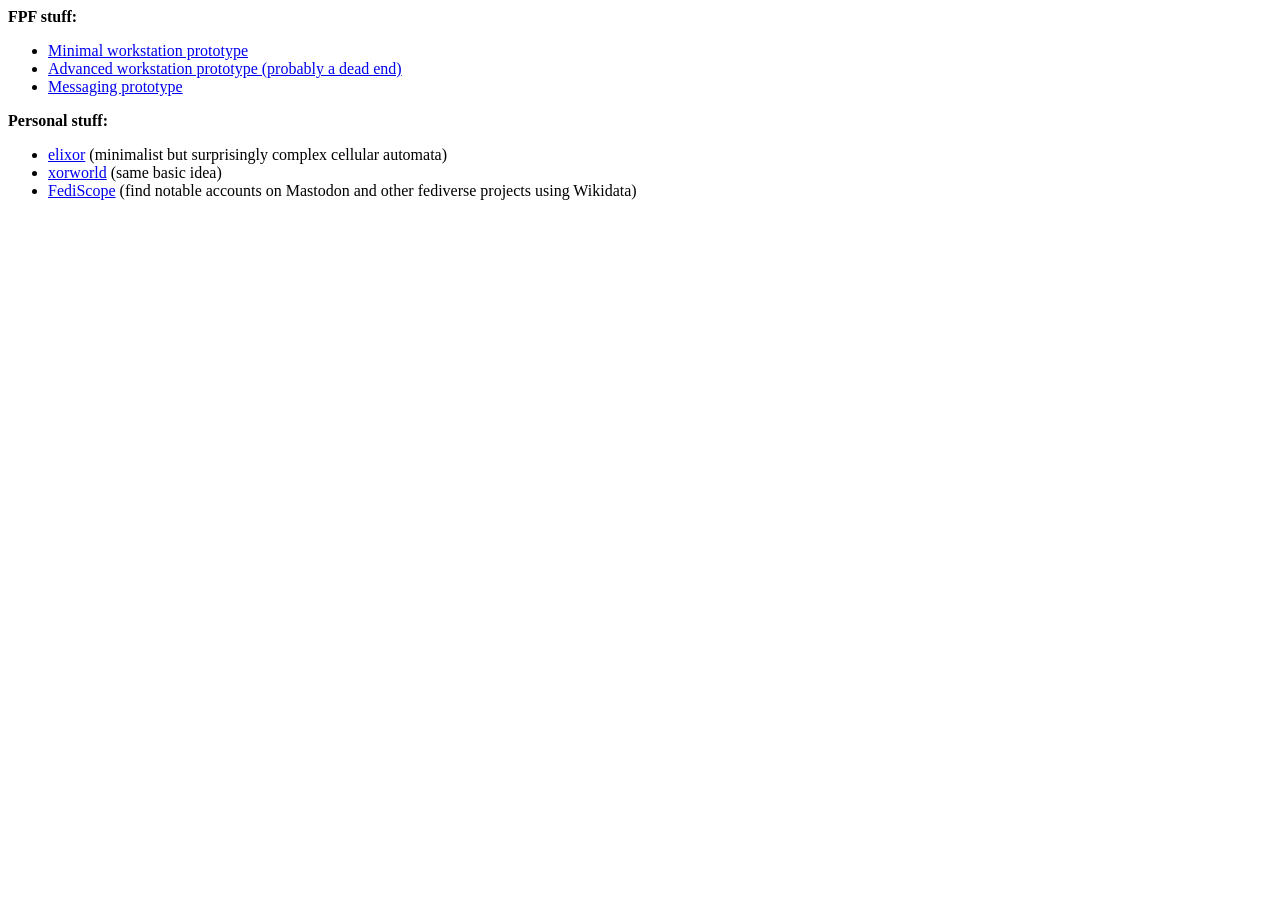
<file: index.html>
<html>
<body>
<b>FPF stuff:</b>
<ul>
  <li><a href="workstation/">Minimal workstation prototype</a>
  <li><a href="workstation-advanced/">Advanced workstation prototype
  (probably a dead end)</a>
  <li><a href="workstation-messaging/">Messaging prototype</a>
</ul>

<p>
  <b>Personal stuff:</b>
  <ul>
    <li><a href="elixor/">elixor</a> (minimalist but surprisingly complex cellular automata)
    <li><a href="xorworld/">xorworld</a> (same basic idea)
    <li><a href="fediscope/">FediScope</a> (find notable accounts on Mastodon
    and other fediverse projects using Wikidata)
  </li>
</body>
</html>
</file>
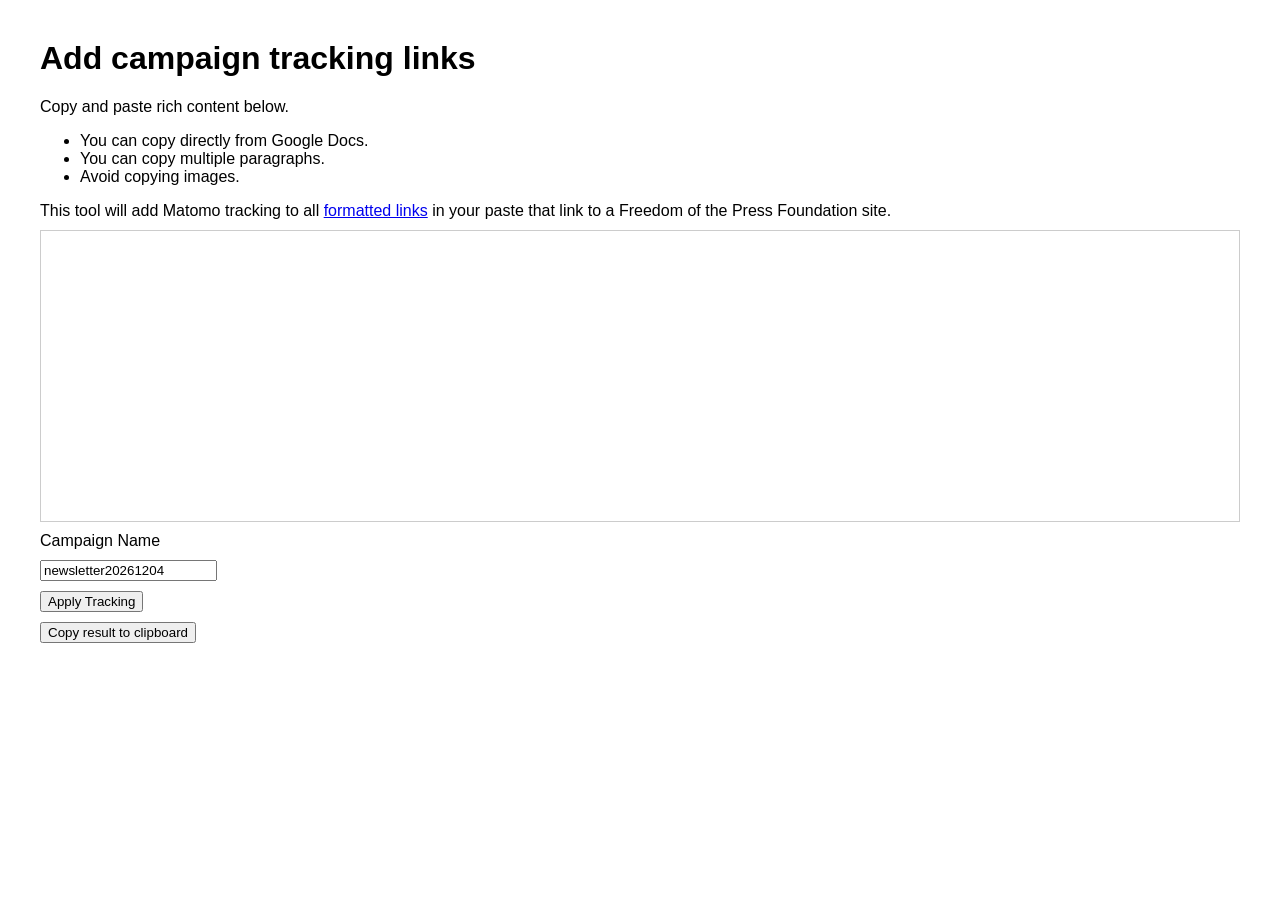
<file: campaign-helper/index.html>
<!DOCTYPE html>
<html lang="en">
<head>
<meta charset="UTF-8">
<meta name="viewport" content="width=device-width, initial-scale=1.0">
<title>Campaign Tracking Helper</title>
<style>
    body {
        font-family: Arial, sans-serif;
        margin: 2.5em;
    }
    .editor {
        border: 1px solid #ccc;
        margin: 10px 0;
        padding: 10px;
        min-height: 30vh;
        max-height: 60vh; /* 60% of the viewport height */
        overflow-y: auto; /* Enable vertical scrolling */
    }
    input, textarea, button {
        display: block;
        margin: 10px 0;
    }
    textarea {
        width: 100%;
        display: none;
    }
    button {
        cursor: pointer;
    }
</style>
</head>
<body>
<h1>Add campaign tracking links</h1>

Copy and paste rich content below.
<ul>
<li>You can copy directly from Google Docs.</li>
<li>You can copy multiple paragraphs.</li>
<li>Avoid copying images.</li>
</ul>
This tool will add Matomo tracking to all <a href="https://freedom.press" target="_blank">formatted links</a> in your paste that link to a Freedom of the Press Foundation site.


<div contenteditable="true" id="editor" class="editor"></div>

<!-- This field should not need to be manually edited. It is used to set the tracking parameter. -->
<input type="hidden" id="trackingParameter" value="mtm_campaign">

<!-- This field is prepopulated via helper.js -->
<label for="campaignName">Campaign Name</label>
<input type="text" id="campaignName">

<textarea id="domains" rows="4">
freedom.press
securedrop.org
pressfreedomtracker.us
</textarea>

<button id="applyTracking">Apply Tracking</button>

<script src="helper.js"></script>
<div id="results"></div>

<button id="copyBtn">Copy result to clipboard</button>
</body>
</html>
</file>
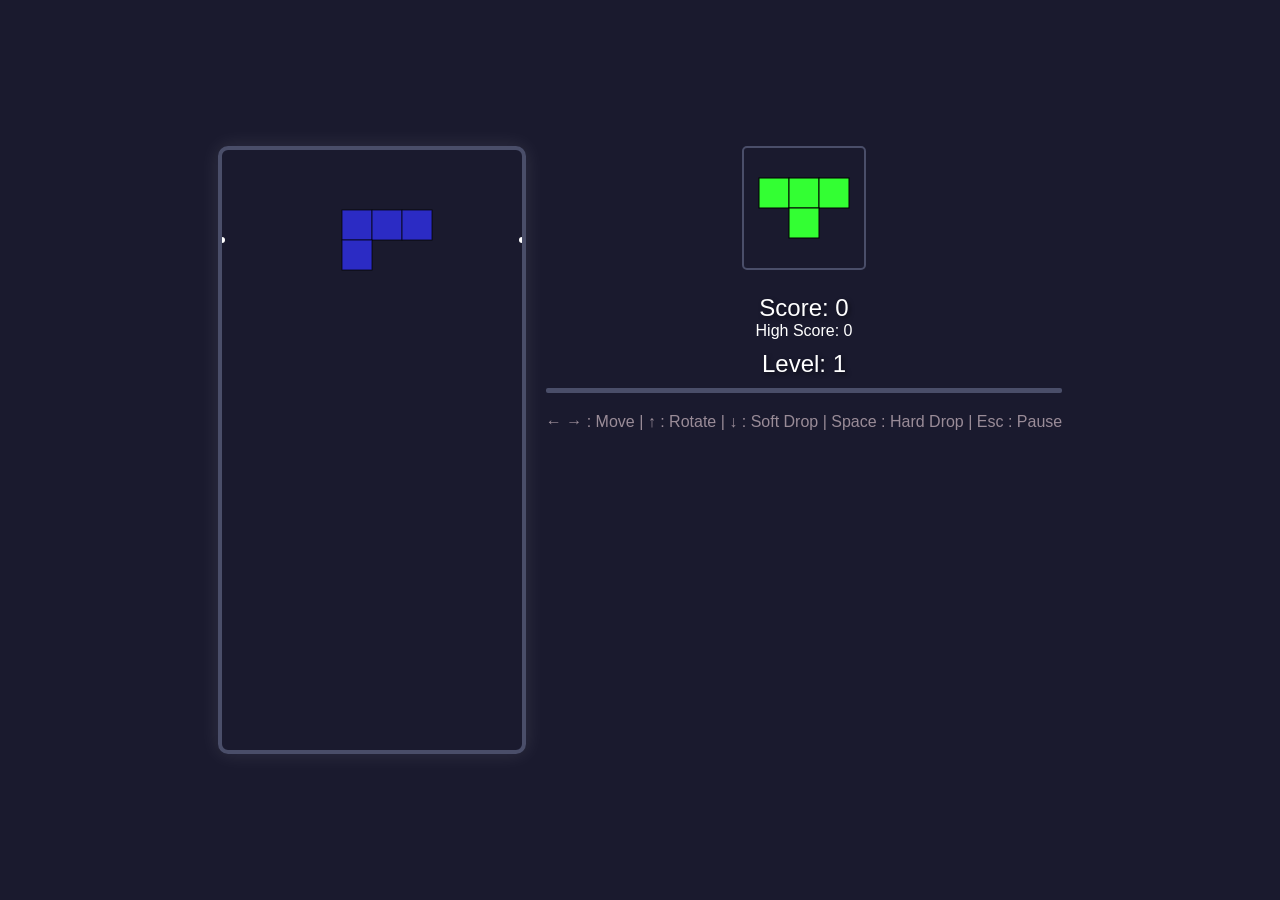
<file: meanblocks/index.html>
<!DOCTYPE html>
<html lang="en">
<head>
    <meta charset="UTF-8">
    <meta name="viewport" content="width=device-width, initial-scale=1.0">
    <title>Mean Blocks!</title>
    <style>
        body {
            display: flex;
            justify-content: center;
            align-items: center;
            height: 100vh;
            margin: 0;
            background-color: #1a1a2e;
            font-family: Arial, sans-serif;
            color: #fff;
        }
        #game-container { display: flex; align-items: flex-start; }
        #game-board {
            border: 4px solid #4a4e69;
            border-radius: 10px;
            box-shadow: 0 0 20px rgba(255, 255, 255, 0.1);
        }
        #side-panel { margin-left: 20px; text-align: center; }
        #next-piece-canvas {
            border: 2px solid #4a4e69;
            border-radius: 5px;
            margin-bottom: 10px;
        }
        #score, #level {
            font-size: 24px;
            margin-top: 10px;
            text-shadow: 2px 2px 4px rgba(0, 0, 0, 0.5);
        }
        #controls {
            margin-top: 20px;
            font-size: 16px;
            color: #9a8c98;
        }
        #difficulty-indicator {
            width: 100%;
            height: 5px;
            background-color: #4a4e69;
            margin-top: 10px;
            border-radius: 2px;
            overflow: hidden;
        }
        #difficulty-progress {
            height: 100%;
            width: 0;
            background-color: #8ac926;
            transition: width 0.3s ease-in-out;
        }
    </style>
</head>
<body>
    <div id="game-container">
        <canvas id="game-board" width="300" height="600"></canvas>
        <div id="side-panel">
            <canvas id="next-piece-canvas" width="120" height="120"></canvas>
            <div id="score">Score: 0</div>
            <div id="level">Level: 1</div>
            <div id="difficulty-indicator"><div id="difficulty-progress"></div></div>
            <div id="controls">
                ← → : Move | ↑ : Rotate | ↓ : Soft Drop | Space : Hard Drop | Esc : Pause
            </div>
        </div>
    </div>
<script>
    const canvas = document.getElementById('game-board');
    const ctx = canvas.getContext('2d');
    const nextPieceCanvas = document.getElementById('next-piece-canvas');
    const nextPieceCtx = nextPieceCanvas.getContext('2d');
    const scoreElement = document.getElementById('score');
    const levelElement = document.getElementById('level');
    const difficultyProgress = document.getElementById('difficulty-progress');

    // Add high score element
    const highScoreElement = document.createElement('div');
    highScoreElement.id = 'high-score';
    scoreElement.parentNode.insertBefore(highScoreElement, scoreElement.nextSibling);

    const ROWS = 20, COLS = 10, BLOCK_SIZE = 30;
    const PIECES = [[[1,1,1,1]], [[1,1],[1,1]], [[1,1,1],[0,1,0]], [[1,1,1],[1,0,0]], [[1,1,1],[0,0,1]], [[1,1,0],[0,1,1]], [[0,1,1],[1,1,0]]];
    
    const COLOR_RANGES = [
        ['#ff0000', '#ff3333', '#ff6666', '#ff9999', '#ffcccc'],
        ['#ffff00', '#ffff33', '#ffff66', '#ffff99', '#ffffcc'],
        ['#00ff00', '#33ff33', '#66ff66', '#99ff99', '#ccffcc'],
        ['#0000ff', '#3333ff', '#6666ff', '#9999ff', '#ccccff'],
        ['#ff00ff', '#ff33ff', '#ff66ff', '#ff99ff', '#ffccff'],
        ['#00ffff', '#33ffff', '#66ffff', '#99ffff', '#ccffff'],
        ['#ff8000', '#ff9933', '#ffb266', '#ffcc99', '#ffe5cc']
    ];

    let board, score, highScore, level, currentPiece, nextPiece, gameSpeed, fadingSpeed;
    let leftWallIndicator, rightWallIndicator;
    let pulseValue = 0;
    let pulseDirection = 1;
    let lastTime;
    let dropCounter;
    let fastFallMultiplier = 5;
    let isFirstPiece = true;
    let gameLoop;
    let isPaused = false;

    function init() {
        board = Array(ROWS).fill().map(() => Array(COLS).fill(0));
        score = 0;
        highScore = localStorage.getItem('tetrisHighScore') || 0;
        level = 1;
        gameSpeed = 500;
        fadingSpeed = 0.4;
        lastTime = 0;
        dropCounter = 0;
        isFirstPiece = true;
        currentPiece = createPiece();
        nextPiece = createPiece();
        drawNextPiece();
        updateWallIndicators();
        updateScore();
        updateHighScore();
        updateDifficulty();
        levelElement.textContent = 'Level: ' + level;
        if (gameLoop) cancelAnimationFrame(gameLoop);
        gameLoop = requestAnimationFrame(update);
    }

    function createPiece() {
        const pieceIndex = Math.floor(Math.random() * PIECES.length);
        const colorRange = COLOR_RANGES[pieceIndex];
        const color = colorRange[Math.floor(Math.random() * colorRange.length)];
        const isFastFalling = !isFirstPiece && Math.random() < 0.1;
        isFirstPiece = false;
        return {
            piece: PIECES[pieceIndex],
            color: color,
            x: Math.floor(COLS / 2) - Math.floor(PIECES[pieceIndex][0].length / 2),
            y: 0,
            opacity: 1,
            isFastFalling: isFastFalling
        };
    }

    function draw() {
        ctx.clearRect(0, 0, canvas.width, canvas.height);
        board.forEach((row, y) => {
            row.forEach((value, x) => {
                if (value) {
                    ctx.fillStyle = value.color;
                    ctx.globalAlpha = value.opacity || 1;
                    ctx.fillRect(x * BLOCK_SIZE, y * BLOCK_SIZE, BLOCK_SIZE, BLOCK_SIZE);
                    ctx.strokeRect(x * BLOCK_SIZE, y * BLOCK_SIZE, BLOCK_SIZE, BLOCK_SIZE);
                }
            });
        });
        ctx.fillStyle = currentPiece.color;
        ctx.globalAlpha = currentPiece.opacity;
        currentPiece.piece.forEach((row, y) => {
            row.forEach((value, x) => {
                if (value) {
                    ctx.fillRect((currentPiece.x + x) * BLOCK_SIZE, (currentPiece.y + y) * BLOCK_SIZE, BLOCK_SIZE, BLOCK_SIZE);
                    ctx.strokeRect((currentPiece.x + x) * BLOCK_SIZE, (currentPiece.y + y) * BLOCK_SIZE, BLOCK_SIZE, BLOCK_SIZE);
                }
            });
        });
        ctx.globalAlpha = 1;
        drawWallIndicators();
    }

    function drawWallIndicators() {
        ctx.fillStyle = '#ffffff';
        if (leftWallIndicator !== null) {
            ctx.beginPath();
            ctx.arc(0, leftWallIndicator * BLOCK_SIZE, 3, 0, Math.PI * 2);
            ctx.fill();
        }
        if (rightWallIndicator !== null) {
            ctx.beginPath();
            ctx.arc(canvas.width, rightWallIndicator * BLOCK_SIZE, 3, 0, Math.PI * 2);
            ctx.fill();
        }
    }

    function updateWallIndicators() {
        leftWallIndicator = rightWallIndicator = null;
        let lowestY = -1;
        currentPiece.piece.forEach((row, pieceY) => {
            row.forEach((value, pieceX) => {
                if (value) {
                    const boardY = currentPiece.y + pieceY;
                    if (boardY > lowestY) {
                        lowestY = boardY;
                        leftWallIndicator = rightWallIndicator = boardY;
                    }
                }
            });
        });
    }

    function drawNextPiece() {
        nextPieceCtx.clearRect(0, 0, nextPieceCanvas.width, nextPieceCanvas.height);
        
        // Draw the piece
        nextPieceCtx.fillStyle = nextPiece.color;
        nextPieceCtx.strokeStyle = '#000000';
        nextPieceCtx.lineWidth = 1;  // Set line width to 1 for the piece
        const offsetX = (nextPieceCanvas.width - nextPiece.piece[0].length * BLOCK_SIZE) / 2;
        const offsetY = (nextPieceCanvas.height - nextPiece.piece.length * BLOCK_SIZE) / 2;
        nextPiece.piece.forEach((row, y) => {
            row.forEach((value, x) => {
                if (value) {
                    nextPieceCtx.fillRect(offsetX + x * BLOCK_SIZE, offsetY + y * BLOCK_SIZE, BLOCK_SIZE, BLOCK_SIZE);
                    nextPieceCtx.strokeRect(offsetX + x * BLOCK_SIZE, offsetY + y * BLOCK_SIZE, BLOCK_SIZE, BLOCK_SIZE);
                }
            });
        });

        // Draw pulsing red box for fast-falling pieces
        if (nextPiece.isFastFalling) {
            nextPieceCtx.strokeStyle = `rgba(255, 0, 0, ${0.5 + pulseValue * 0.5})`;
            nextPieceCtx.lineWidth = 3;
            nextPieceCtx.strokeRect(0, 0, nextPieceCanvas.width, nextPieceCanvas.height);
        }
    }

    function collision() {
        return currentPiece.piece.some((row, y) => {
            return row.some((value, x) => {
                const boardX = currentPiece.x + x;
                const boardY = currentPiece.y + y;
                return (
                    value &&
                    (boardX < 0 || boardX >= COLS || boardY >= ROWS || (boardY >= 0 && board[boardY] && board[boardY][boardX]))
                );
            });
        });
    }

    function rotate() {
        const rotated = currentPiece.piece[0].map((_, i) => currentPiece.piece.map(row => row[i]).reverse());
        const previousPiece = currentPiece.piece;
        currentPiece.piece = rotated;
        if (collision()) {
            currentPiece.piece = previousPiece;
        }
        updateWallIndicators();
    }

    function moveDown() {
        currentPiece.y++;
        if (collision()) {
            currentPiece.y--;
            merge();
            clearLines();
            currentPiece = nextPiece;
            nextPiece = createPiece();
            drawNextPiece();
            updateWallIndicators();
            if (collision()) {
                gameOver();
                return false;
            }
        }
        updatePieceOpacity();
        updateWallIndicators();
        return true;
    }

    function updatePieceOpacity() {
        const maxY = ROWS - currentPiece.piece.length;
        const fadePoint = maxY * fadingSpeed;
        if (currentPiece.y <= fadePoint) {
            currentPiece.opacity = 1 - (currentPiece.y / fadePoint);
        } else {
            currentPiece.opacity = 0;
        }
    }

    function merge() {
        currentPiece.piece.forEach((row, y) => {
            row.forEach((value, x) => {
                if (value) {
                    board[currentPiece.y + y][currentPiece.x + x] = { color: currentPiece.color, opacity: 1 };
                }
            });
        });
    }

    function clearLines() {
        let linesToClear = [];
        board.forEach((row, y) => {
            if (row.every(cell => cell !== 0)) {
                linesToClear.push(y);
            }
        });
        
        if (linesToClear.length > 0) {
            animateClearLines(linesToClear);
        }
    }

    function animateClearLines(lines) {
        let opacity = 1;
        const fadeInterval = setInterval(() => {
            opacity -= 0.1;
            lines.forEach(y => {
                board[y].forEach((_, x) => {
                    board[y][x] = { color: '#ffffff', opacity: opacity };
                });
            });
            draw();

            if (opacity <= 0) {
                clearInterval(fadeInterval);
                removeLines(lines);
            }
        }, 30);
    }

    function removeLines(lines) {
        lines.forEach(y => {
            board.splice(y, 1);
            board.unshift(Array(COLS).fill(0));
        });

        score += lines.length === 4 ? 800 : lines.length * 100;
        updateScore();
        updateDifficulty();

        if (lines.length === 4) {
            tetrisAnimation();
        }
    }

    function tetrisAnimation() {
        const originalColor = canvas.style.borderColor;
        let flashCount = 0;
        const flashInterval = setInterval(() => {
            canvas.style.borderColor = flashCount % 2 === 0 ? '#00ff00' : originalColor;
            if (++flashCount >= 6) {
                clearInterval(flashInterval);
                canvas.style.borderColor = originalColor;
            }
        }, 100);
    }

    function updateDifficulty() {
        const newLevel = Math.floor(score / 1000) + 1;
        if (newLevel > level) {
            level = newLevel;
            gameSpeed = Math.max(100, 500 - (level - 1) * 20);
            fadingSpeed = Math.max(0.1, 0.4 - (level - 1) * 0.02);
            levelElement.textContent = 'Level: ' + level;
            levelElement.style.color = '#ff595e';
            setTimeout(() => levelElement.style.color = '#ffffff', 500);
        }
        difficultyProgress.style.width = (score % 1000) / 10 + '%';
    }

    function update(time = 0) {
        if (isPaused) return;
        const deltaTime = time - lastTime;
        lastTime = time;

        dropCounter += deltaTime;
        if (dropCounter > (currentPiece.isFastFalling ? gameSpeed / fastFallMultiplier : gameSpeed)) {
            moveDown();
            dropCounter = 0;
        }

        draw();
        drawNextPiece();

        // Update pulse animation
        pulseValue += 0.05 * pulseDirection;
        if (pulseValue >= 1 || pulseValue <= 0) pulseDirection *= -1;

        gameLoop = requestAnimationFrame(update);
    }

    function updateScore() {
        scoreElement.textContent = 'Score: ' + score;
        if (score > highScore) {
            highScore = score;
            localStorage.setItem('tetrisHighScore', highScore);
            updateHighScore();
        }
    }

    function updateHighScore() {
        highScoreElement.textContent = 'High Score: ' + highScore;
    }

    function gameOver() {
        cancelAnimationFrame(gameLoop);
        alert('Game Over! Your score: ' + score);
        init();
    }

    function togglePause() {
        isPaused = !isPaused;
        if (isPaused) {
            cancelAnimationFrame(gameLoop);
            ctx.fillStyle = 'rgba(0, 0, 0, 0.5)';
            ctx.fillRect(0, 0, canvas.width, canvas.height);
            ctx.fillStyle = '#ffffff';
            ctx.font = '30px Arial';
            ctx.textAlign = 'center';
            ctx.fillText('PAUSED', canvas.width / 2, canvas.height / 2);
        } else {
            lastTime = performance.now();
            gameLoop = requestAnimationFrame(update);
        }
    }

    document.addEventListener('keydown', event => {
        if (event.keyCode === 27) { // 27 is the keyCode for Escape
           togglePause();
           return;
        }
        if (isPaused) return; // Ignore other inputs when paused
        switch (event.keyCode) {
            case 37: currentPiece.x--; if (collision()) currentPiece.x++; updateWallIndicators(); break;
            case 39: currentPiece.x++; if (collision()) currentPiece.x--; updateWallIndicators(); break;
            case 40: moveDown(); break;
            case 38: rotate(); break;
            case 32: while (!collision()) currentPiece.y++; currentPiece.y--; moveDown(); break;
        }
        draw();
    });

    init();
</script>
</body>
</html>
</file>
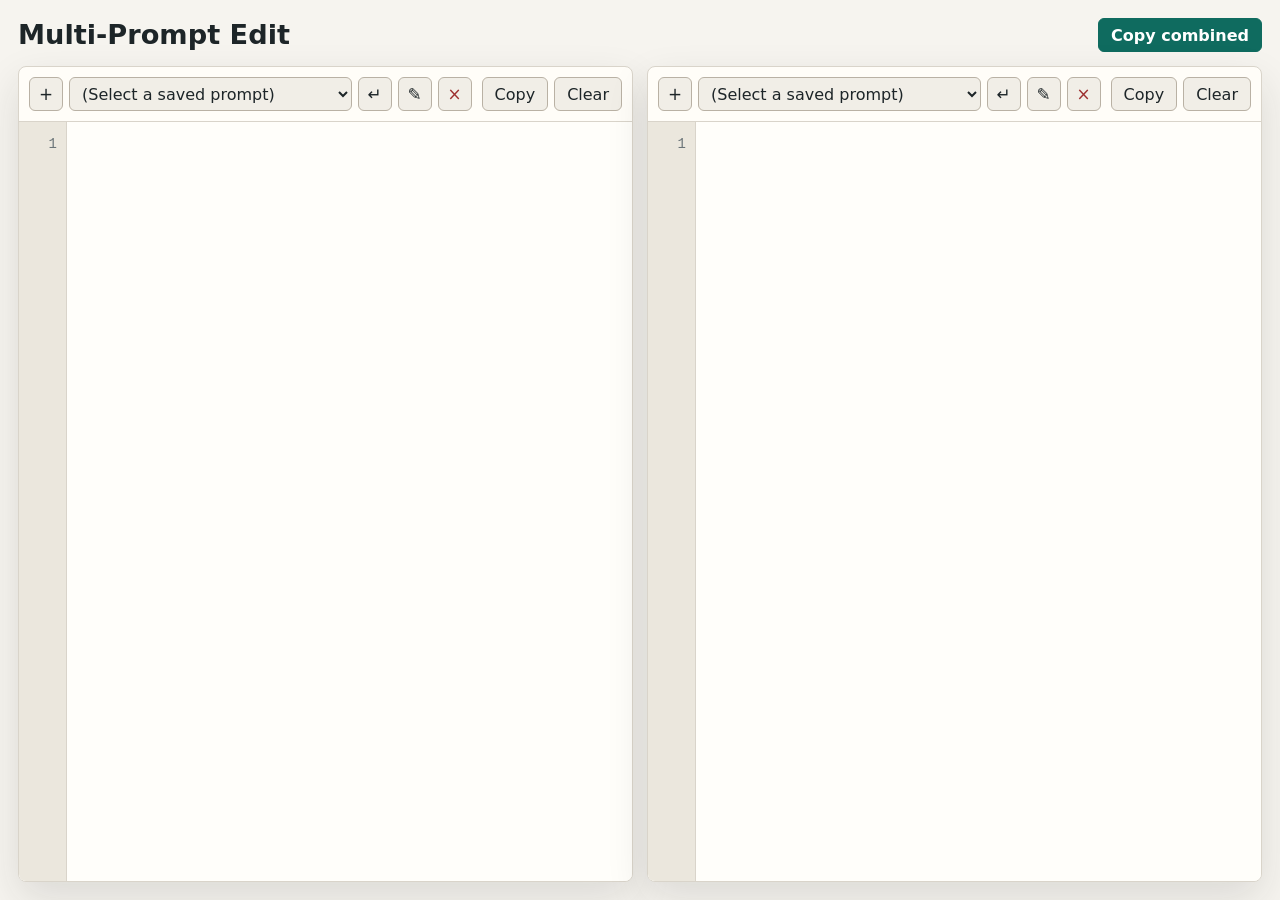
<file: mpedit/index.html>
<!doctype html>
<html lang="en">
  <head>
    <meta charset="utf-8">
    <meta name="viewport" content="width=device-width, initial-scale=1">
    <title>Multi-Prompt Edit</title>
    <link rel="stylesheet" href="styles.css">
  </head>
  <body>
    <main class="app" aria-label="Two panel text editor">
      <header class="topbar">
        <h1>Multi-Prompt Edit</h1>
        <button class="primary-action" type="button" id="copyCombined">Copy combined</button>
      </header>

      <section class="panels">
        <article class="panel" data-side="left">
          <div class="panelbar">
            <div class="prompt-controls">
              <button type="button" class="icon-button save-prompt" title="Save left prompt" aria-label="Save left prompt">+</button>
              <select class="prompt-select" aria-label="Left prompts">
                <option value="">(Select a saved prompt)</option>
              </select>
              <button type="button" class="icon-button retrieve" title="Load selected prompt" aria-label="Load selected prompt">↵</button>
              <button type="button" class="icon-button rename" title="Rename selected prompt" aria-label="Rename selected prompt">✎</button>
              <button type="button" class="icon-button delete" title="Delete selected prompt" aria-label="Delete selected prompt">×</button>
            </div>
            <div class="panel-actions">
              <button type="button" class="copy-side">Copy</button>
              <button type="button" class="clear-side">Clear</button>
            </div>
          </div>
          <div class="editor-shell">
            <pre class="line-numbers" aria-hidden="true">1</pre>
            <textarea spellcheck="false" autocomplete="off" autocapitalize="off" aria-label="Left text"></textarea>
          </div>
        </article>

        <article class="panel" data-side="right">
          <div class="panelbar">
            <div class="prompt-controls">
              <button type="button" class="icon-button save-prompt" title="Save right prompt" aria-label="Save right prompt">+</button>
              <select class="prompt-select" aria-label="Right prompts">
                <option value="">(Select a saved prompt)</option>
              </select>
              <button type="button" class="icon-button retrieve" title="Load selected prompt" aria-label="Load selected prompt">↵</button>
              <button type="button" class="icon-button rename" title="Rename selected prompt" aria-label="Rename selected prompt">✎</button>
              <button type="button" class="icon-button delete" title="Delete selected prompt" aria-label="Delete selected prompt">×</button>
            </div>
            <div class="panel-actions">
              <button type="button" class="copy-side">Copy</button>
              <button type="button" class="clear-side">Clear</button>
            </div>
          </div>
          <div class="editor-shell">
            <pre class="line-numbers" aria-hidden="true">1</pre>
            <textarea spellcheck="false" autocomplete="off" autocapitalize="off" aria-label="Right text"></textarea>
          </div>
        </article>
      </section>

      <div class="toast" role="status" aria-live="polite"></div>
    </main>

    <script src="app.js"></script>
  </body>
</html>
</file>
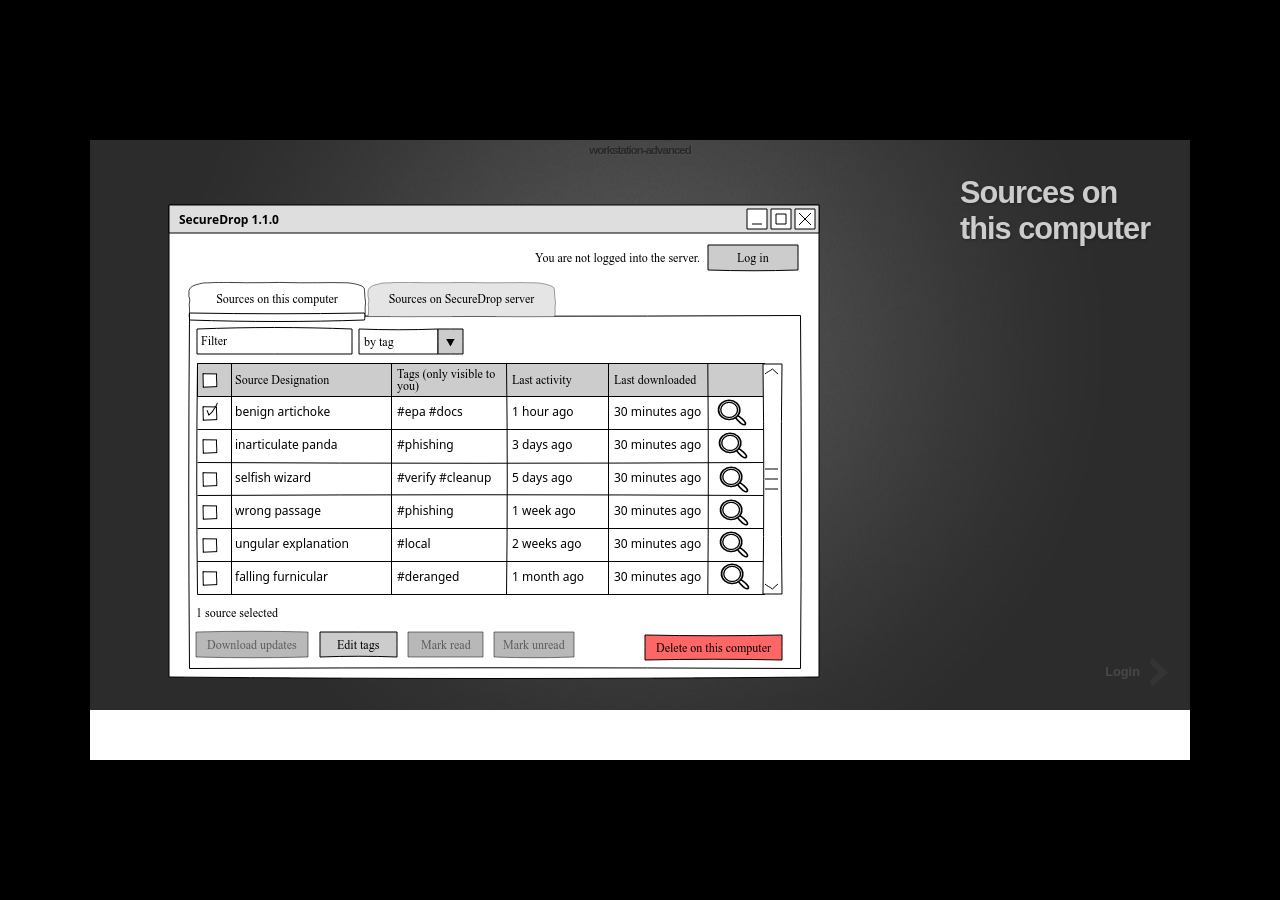
<file: workstation-advanced/index.html>
<html xmlns="http://www.w3.org/1999/xhtml" xmlns:p="http://www.evolus.vn/Namespace/Pencil" xmlns:html="http://www.w3.org/1999/xhtml"><head><meta http-equiv="Content-Type" content="text/html; charset=UTF-8" />
<title>workstation-advanced</title><script type="text/javascript" src="Resources/Script.js">
                    //
                </script></head><body><div id="page"><div id="content"><h1 id="documentTitle"><span>workstation-advanced</span></h1><div class="Page" id="sources_on_this_computer_page"><div class="Texts"><h2 class="Title">Sources on this computer</h2></div><div class="Image"><img src="pages/sources_on_this_computer.png" width="1020" height="620" usemap="#map_sources_on_this_computer" id="sources_on_this_computer_page_image" /><div class="ImageFooter"> </div><map name="map_sources_on_this_computer"><area shape="rect" coords="484,492,564,518" href="#login_page" title="Go to page 'Login'" /><area shape="rect" coords="398,492,473,517" href="#login_page" title="Go to page 'Login'" /><area shape="rect" coords="698,105,788,131" href="#login_page" title="Go to page 'Login'" /><area shape="rect" coords="186,491,298,518" href="#login_page" title="Go to page 'Login'" /><area shape="rect" coords="357,142.45205688476562,546,176.799865722656" href="#login_page" title="Go to page 'Login'" /></map></div></div><div class="Page" id="login_page"><div class="Texts"><h2 class="Title">Login</h2></div><div class="Image"><img src="pages/login.png" width="1020" height="620" usemap="#map_login" id="login_page_image" /><div class="ImageFooter"> </div><map name="map_login"><area shape="rect" coords="518,439,608,464" href="#sources_on_this_computer_logged_in_page" title="Go to page 'Sources on this computer - logged in'" /><area shape="rect" coords="354,439,444,464" href="#sources_on_this_computer_logged_in_page" title="Go to page 'Sources on this computer - logged in'" /><area shape="rect" coords="484,492,564,518" href="#login_page" title="Go to page 'Login'" /><area shape="rect" coords="398,492,473,517" href="#login_page" title="Go to page 'Login'" /><area shape="rect" coords="698,105,788,131" href="#login_page" title="Go to page 'Login'" /><area shape="rect" coords="186,491,298,518" href="#login_page" title="Go to page 'Login'" /><area shape="rect" coords="357,142.45205688476562,546,176.799865722656" href="#login_page" title="Go to page 'Login'" /></map></div></div><div class="Page" id="sources_on_this_computer_logged_in_page"><div class="Texts"><h2 class="Title">Sources on this computer - logged in</h2></div><div class="Image"><img src="pages/sources_on_this_computer_logged_in.png" width="1020" height="620" usemap="#map_sources_on_this_computer_logged_in" id="sources_on_this_computer_logged_in_page_image" /><div class="ImageFooter"> </div><map name="map_sources_on_this_computer_logged_in"><area shape="rect" coords="357,142.45205688476562,546,176.799865722656" href="#sources_on_securedrop_page" title="Go to page 'Sources on SecureDrop'" /></map></div></div><div class="Page" id="sources_on_securedrop_page"><div class="Texts"><h2 class="Title">Sources on SecureDrop</h2></div><div class="Image"><img src="pages/sources_on_securedrop.png" width="1020" height="620" usemap="#map_sources_on_securedrop" id="sources_on_securedrop_page_image" /><div class="ImageFooter"> </div><map name="map_sources_on_securedrop"><area shape="rect" coords="178,142.45205688476562,356,176.799865722656" href="#sources_on_this_computer_logged_in_page" title="Go to page 'Sources on this computer - logged in'" /></map></div></div><div id="navigator"><div class="NavLink" id="prevLink"><div class="Wrapper"><a href="#"> </a></div></div><div class="NavLink NavNextLink" id="nextLink"><div class="Wrapper"><a href="#"> </a></div></div></div></div><div id="footer"></div></div></body></html>
</file>
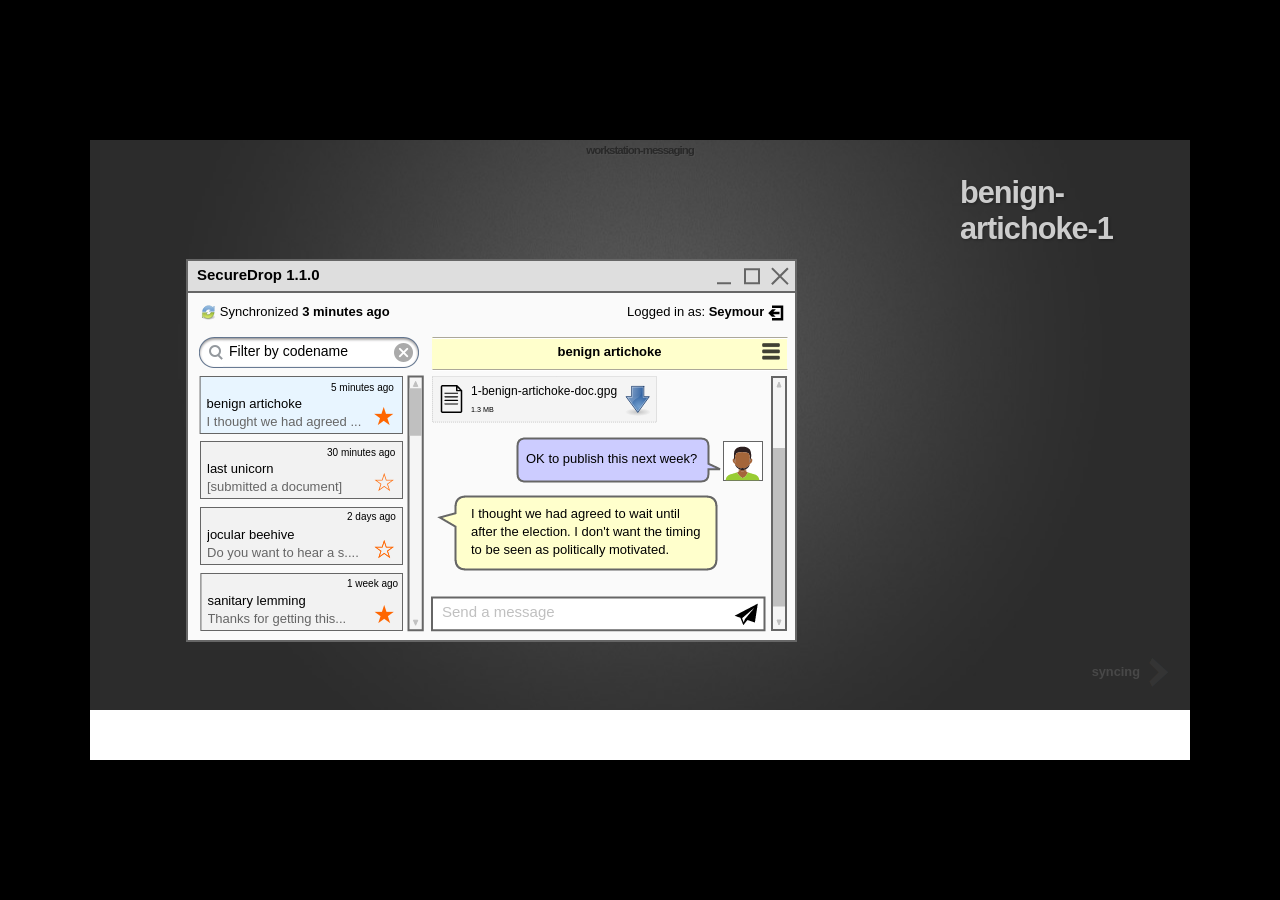
<file: workstation-messaging/index.html>
<html xmlns="http://www.w3.org/1999/xhtml" xmlns:p="http://www.evolus.vn/Namespace/Pencil" xmlns:html="http://www.w3.org/1999/xhtml"><head><meta http-equiv="Content-Type" content="text/html; charset=UTF-8" />
<title>workstation-messaging</title><script type="text/javascript" src="Resources/Script.js">
                    //
                </script></head><body><div id="page"><div id="content"><h1 id="documentTitle"><span>workstation-messaging</span></h1><div class="Page" id="benignartichoke1_page"><div class="Texts"><h2 class="Title">benign-artichoke-1</h2></div><div class="Image"><img src="pages/benignartichoke1.png" width="1012" height="620" usemap="#map_benignartichoke1" id="benignartichoke1_page_image" /><div class="ImageFooter"> </div><map name="map_benignartichoke1"><area shape="rect" coords="610.997314453125,246.3941650390625,637.003662109375,276.611480712891" href="#downloading_page" title="Go to page 'downloading'" /><area shape="rect" coords="185,197,405,228" href="#filteredbycodename_page" title="Go to page 'filtered-by-codename'" /><area shape="rect" coords="742,197.1999969482422,772.080017089844,227.279998779297" href="#sourcemenu_page" title="Go to page 'source-menu'" /><area shape="rect" coords="754.2000122070312,165.60000610351562,769.200012207031,180.600006103516" href="#loggedout_page" title="Go to page 'logged-out'" /><area shape="rect" coords="205.79998779296875,164.39999389648438,375.799987792969,182.399993896484" href="#syncing_page" title="Go to page 'syncing'" /><area shape="rect" coords="187.36155700683594,165.67666625976562,201.638122558594,180.00016784668" href="#syncing_page" title="Go to page 'syncing'" /><area shape="rect" coords="186.89999389648438,433.5,388.5,490.5" href="#sanitarylemming_page" title="Go to page 'sanitary-lemming'" /><area shape="rect" coords="186.5,367.5,388.5,424.5" href="#jocularbeehive_page" title="Go to page 'jocular-beehive'" /><area shape="rect" coords="186.5,301.5,388.5,358.5" href="#lastunicornviaselect_page" title="Go to page 'last-unicorn-via-select'" /></map></div></div><div class="Page" id="syncing_page"><div class="Texts"><h2 class="Title">syncing</h2></div><div class="Image"><img src="pages/syncing.png" width="1012" height="620" usemap="#map_syncing" id="syncing_page_image" /><div class="ImageFooter"> </div><map name="map_syncing"><area shape="rect" coords="610.997314453125,246.3941650390625,637.003662109375,276.611480712891" href="#downloading_page" title="Go to page 'downloading'" /><area shape="rect" coords="185,197,405,228" href="#filteredbycodename_page" title="Go to page 'filtered-by-codename'" /><area shape="rect" coords="742,197.1999969482422,772.080017089844,227.279998779297" href="#sourcemenu_page" title="Go to page 'source-menu'" /><area shape="rect" coords="754.2000122070312,165.60000610351562,769.200012207031,180.600006103516" href="#loggedout_page" title="Go to page 'logged-out'" /><area shape="rect" coords="205.79998779296875,164.39999389648438,375.799987792969,182.399993896484" href="#syncing_page" title="Go to page 'syncing'" /><area shape="rect" coords="187.36155700683594,165.67666625976562,201.638122558594,180.00016784668" href="#syncing_page" title="Go to page 'syncing'" /><area shape="rect" coords="186.89999389648438,433.5,388.5,490.5" href="#sanitarylemming_page" title="Go to page 'sanitary-lemming'" /><area shape="rect" coords="186.5,367.5,388.5,424.5" href="#jocularbeehive_page" title="Go to page 'jocular-beehive'" /><area shape="rect" coords="186.5,301.5,388.5,358.5" href="#lastunicornviaselect_page" title="Go to page 'last-unicorn-via-select'" /></map></div></div><div class="Page" id="sourcemenu_page"><div class="Texts"><h2 class="Title">source-menu</h2></div><div class="Image"><img src="pages/sourcemenu.png" width="1012" height="620" usemap="#map_sourcemenu" id="sourcemenu_page_image" /><div class="ImageFooter"> </div><map name="map_sourcemenu"><area shape="rect" coords="607.6400146484375,272.9200134277344,689.561889648438,283.201263427734" href="#sourcemenunoop_page" title="Go to page 'source-menu-noop'" /><area shape="rect" coords="607.6400146484375,255.92001342773438,747.640014648438,266.201263427734" href="#sourcemenunoop_page" title="Go to page 'source-menu-noop'" /><area shape="rect" coords="607.6400146484375,219.92001342773438,639.436889648438,229.920013427734" href="#deleteregular_page" title="Go to page 'delete-regular'" /><area shape="rect" coords="607.6400146484375,237.92001342773438,688.936889648438,247.920013427734" href="#sourcemenuchecked_page" title="Go to page 'source-menu-checked'" /><area shape="rect" coords="610.997314453125,246.3941650390625,637.003662109375,276.611480712891" href="#downloading_page" title="Go to page 'downloading'" /><area shape="rect" coords="185,197,405,228" href="#filteredbycodename_page" title="Go to page 'filtered-by-codename'" /><area shape="rect" coords="742,197.1999969482422,772.080017089844,227.279998779297" href="#sourcemenu_page" title="Go to page 'source-menu'" /><area shape="rect" coords="754.2000122070312,165.60000610351562,769.200012207031,180.600006103516" href="#loggedout_page" title="Go to page 'logged-out'" /><area shape="rect" coords="205.79998779296875,164.39999389648438,375.799987792969,182.399993896484" href="#syncing_page" title="Go to page 'syncing'" /><area shape="rect" coords="187.36155700683594,165.67666625976562,201.638122558594,180.00016784668" href="#syncing_page" title="Go to page 'syncing'" /><area shape="rect" coords="186.89999389648438,433.5,388.5,490.5" href="#sanitarylemming_page" title="Go to page 'sanitary-lemming'" /><area shape="rect" coords="186.5,367.5,388.5,424.5" href="#jocularbeehive_page" title="Go to page 'jocular-beehive'" /><area shape="rect" coords="186.5,301.5,388.5,358.5" href="#lastunicornviaselect_page" title="Go to page 'last-unicorn-via-select'" /></map></div></div><div class="Page" id="sourcemenuchecked_page"><div class="Texts"><h2 class="Title">source-menu-checked</h2></div><div class="Image"><img src="pages/sourcemenuchecked.png" width="1012" height="620" usemap="#map_sourcemenuchecked" id="sourcemenuchecked_page_image" /><div class="ImageFooter"> </div><map name="map_sourcemenuchecked"><area shape="rect" coords="607.6400146484375,219.92001342773438,639.436889648438,229.920013427734" href="#deletekeep_page" title="Go to page 'delete-keep'" /><area shape="rect" coords="594.6099853515625,237.92001342773438,701.171264648438,247.920013427734" href="#sourcemenu_page" title="Go to page 'source-menu'" /><area shape="rect" coords="607.6400146484375,272.9200134277344,689.561889648438,283.201263427734" href="#sourcemenunoop_page" title="Go to page 'source-menu-noop'" /><area shape="rect" coords="607.6400146484375,255.92001342773438,747.640014648438,266.201263427734" href="#sourcemenunoop_page" title="Go to page 'source-menu-noop'" /><area shape="rect" coords="607.6400146484375,219.92001342773438,639.436889648438,229.920013427734" href="#deleteregular_page" title="Go to page 'delete-regular'" /><area shape="rect" coords="607.6400146484375,237.92001342773438,688.936889648438,247.920013427734" href="#sourcemenuchecked_page" title="Go to page 'source-menu-checked'" /><area shape="rect" coords="610.997314453125,246.3941650390625,637.003662109375,276.611480712891" href="#downloading_page" title="Go to page 'downloading'" /><area shape="rect" coords="185,197,405,228" href="#filteredbycodename_page" title="Go to page 'filtered-by-codename'" /><area shape="rect" coords="742,197.1999969482422,772.080017089844,227.279998779297" href="#sourcemenu_page" title="Go to page 'source-menu'" /><area shape="rect" coords="754.2000122070312,165.60000610351562,769.200012207031,180.600006103516" href="#loggedout_page" title="Go to page 'logged-out'" /><area shape="rect" coords="205.79998779296875,164.39999389648438,375.799987792969,182.399993896484" href="#syncing_page" title="Go to page 'syncing'" /><area shape="rect" coords="187.36155700683594,165.67666625976562,201.638122558594,180.00016784668" href="#syncing_page" title="Go to page 'syncing'" /><area shape="rect" coords="186.89999389648438,433.5,388.5,490.5" href="#sanitarylemming_page" title="Go to page 'sanitary-lemming'" /><area shape="rect" coords="186.5,367.5,388.5,424.5" href="#jocularbeehive_page" title="Go to page 'jocular-beehive'" /><area shape="rect" coords="186.5,301.5,388.5,358.5" href="#lastunicornviaselect_page" title="Go to page 'last-unicorn-via-select'" /></map></div></div><div class="Page" id="deleteregular_page"><div class="Texts"><h2 class="Title">delete-regular</h2></div><div class="Image"><img src="pages/deleteregular.png" width="1012" height="620" usemap="#map_deleteregular" id="deleteregular_page_image" /><div class="ImageFooter"> </div><map name="map_deleteregular"><area shape="rect" coords="213,118,756,504" href="#deleteprogress_page" title="Go to page 'delete-progress'" /><area shape="rect" coords="607.6400146484375,272.9200134277344,689.561889648438,283.201263427734" href="#sourcemenunoop_page" title="Go to page 'source-menu-noop'" /><area shape="rect" coords="607.6400146484375,255.92001342773438,747.640014648438,266.201263427734" href="#sourcemenunoop_page" title="Go to page 'source-menu-noop'" /><area shape="rect" coords="607.6400146484375,219.92001342773438,639.436889648438,229.920013427734" href="#deleteregular_page" title="Go to page 'delete-regular'" /><area shape="rect" coords="607.6400146484375,237.92001342773438,688.936889648438,247.920013427734" href="#sourcemenuchecked_page" title="Go to page 'source-menu-checked'" /><area shape="rect" coords="610.997314453125,246.3941650390625,637.003662109375,276.611480712891" href="#downloading_page" title="Go to page 'downloading'" /><area shape="rect" coords="185,197,405,228" href="#filteredbycodename_page" title="Go to page 'filtered-by-codename'" /><area shape="rect" coords="742,197.1999969482422,772.080017089844,227.279998779297" href="#sourcemenu_page" title="Go to page 'source-menu'" /><area shape="rect" coords="754.2000122070312,165.60000610351562,769.200012207031,180.600006103516" href="#loggedout_page" title="Go to page 'logged-out'" /><area shape="rect" coords="205.79998779296875,164.39999389648438,375.799987792969,182.399993896484" href="#syncing_page" title="Go to page 'syncing'" /><area shape="rect" coords="187.36155700683594,165.67666625976562,201.638122558594,180.00016784668" href="#syncing_page" title="Go to page 'syncing'" /><area shape="rect" coords="186.89999389648438,433.5,388.5,490.5" href="#sanitarylemming_page" title="Go to page 'sanitary-lemming'" /><area shape="rect" coords="186.5,367.5,388.5,424.5" href="#jocularbeehive_page" title="Go to page 'jocular-beehive'" /><area shape="rect" coords="186.5,301.5,388.5,358.5" href="#lastunicornviaselect_page" title="Go to page 'last-unicorn-via-select'" /></map></div></div><div class="Page" id="deletekeep_page"><div class="Texts"><h2 class="Title">delete-keep</h2></div><div class="Image"><img src="pages/deletekeep.png" width="1012" height="620" usemap="#map_deletekeep" id="deletekeep_page_image" /><div class="ImageFooter"> </div><map name="map_deletekeep"><area shape="rect" coords="212,110,755,501" href="#deleteprogressmarked_page" title="Go to page 'delete-progress-marked'" /><area shape="rect" coords="607.6400146484375,219.92001342773438,639.436889648438,229.920013427734" href="#deletekeep_page" title="Go to page 'delete-keep'" /><area shape="rect" coords="594.6099853515625,237.92001342773438,701.171264648438,247.920013427734" href="#sourcemenu_page" title="Go to page 'source-menu'" /><area shape="rect" coords="607.6400146484375,272.9200134277344,689.561889648438,283.201263427734" href="#sourcemenunoop_page" title="Go to page 'source-menu-noop'" /><area shape="rect" coords="607.6400146484375,255.92001342773438,747.640014648438,266.201263427734" href="#sourcemenunoop_page" title="Go to page 'source-menu-noop'" /><area shape="rect" coords="607.6400146484375,219.92001342773438,639.436889648438,229.920013427734" href="#deleteregular_page" title="Go to page 'delete-regular'" /><area shape="rect" coords="607.6400146484375,237.92001342773438,688.936889648438,247.920013427734" href="#sourcemenuchecked_page" title="Go to page 'source-menu-checked'" /><area shape="rect" coords="610.997314453125,246.3941650390625,637.003662109375,276.611480712891" href="#downloading_page" title="Go to page 'downloading'" /><area shape="rect" coords="185,197,405,228" href="#filteredbycodename_page" title="Go to page 'filtered-by-codename'" /><area shape="rect" coords="742,197.1999969482422,772.080017089844,227.279998779297" href="#sourcemenu_page" title="Go to page 'source-menu'" /><area shape="rect" coords="754.2000122070312,165.60000610351562,769.200012207031,180.600006103516" href="#loggedout_page" title="Go to page 'logged-out'" /><area shape="rect" coords="205.79998779296875,164.39999389648438,375.799987792969,182.399993896484" href="#syncing_page" title="Go to page 'syncing'" /><area shape="rect" coords="187.36155700683594,165.67666625976562,201.638122558594,180.00016784668" href="#syncing_page" title="Go to page 'syncing'" /><area shape="rect" coords="186.89999389648438,433.5,388.5,490.5" href="#sanitarylemming_page" title="Go to page 'sanitary-lemming'" /><area shape="rect" coords="186.5,367.5,388.5,424.5" href="#jocularbeehive_page" title="Go to page 'jocular-beehive'" /><area shape="rect" coords="186.5,301.5,388.5,358.5" href="#lastunicornviaselect_page" title="Go to page 'last-unicorn-via-select'" /></map></div></div><div class="Page" id="sourcemenunoop_page"><div class="Texts"><h2 class="Title">source-menu-noop</h2></div><div class="Image"><img src="pages/sourcemenunoop.png" width="1012" height="620" usemap="#map_sourcemenunoop" id="sourcemenunoop_page_image" /><div class="ImageFooter"> </div><map name="map_sourcemenunoop"><area shape="rect" coords="607.6400146484375,272.9200134277344,689.561889648438,283.201263427734" href="#sourcemenunoop_page" title="Go to page 'source-menu-noop'" /><area shape="rect" coords="607.6400146484375,255.92001342773438,747.640014648438,266.201263427734" href="#sourcemenunoop_page" title="Go to page 'source-menu-noop'" /><area shape="rect" coords="607.6400146484375,219.92001342773438,639.436889648438,229.920013427734" href="#deleteregular_page" title="Go to page 'delete-regular'" /><area shape="rect" coords="607.6400146484375,237.92001342773438,688.936889648438,247.920013427734" href="#sourcemenuchecked_page" title="Go to page 'source-menu-checked'" /><area shape="rect" coords="610.997314453125,246.3941650390625,637.003662109375,276.611480712891" href="#downloading_page" title="Go to page 'downloading'" /><area shape="rect" coords="185,197,405,228" href="#filteredbycodename_page" title="Go to page 'filtered-by-codename'" /><area shape="rect" coords="742,197.1999969482422,772.080017089844,227.279998779297" href="#sourcemenu_page" title="Go to page 'source-menu'" /><area shape="rect" coords="754.2000122070312,165.60000610351562,769.200012207031,180.600006103516" href="#loggedout_page" title="Go to page 'logged-out'" /><area shape="rect" coords="205.79998779296875,164.39999389648438,375.799987792969,182.399993896484" href="#syncing_page" title="Go to page 'syncing'" /><area shape="rect" coords="187.36155700683594,165.67666625976562,201.638122558594,180.00016784668" href="#syncing_page" title="Go to page 'syncing'" /><area shape="rect" coords="186.89999389648438,433.5,388.5,490.5" href="#sanitarylemming_page" title="Go to page 'sanitary-lemming'" /><area shape="rect" coords="186.5,367.5,388.5,424.5" href="#jocularbeehive_page" title="Go to page 'jocular-beehive'" /><area shape="rect" coords="186.5,301.5,388.5,358.5" href="#lastunicornviaselect_page" title="Go to page 'last-unicorn-via-select'" /></map></div></div><div class="Page" id="archive_copy_page"><div class="Texts"><h2 class="Title">archive copy</h2></div><div class="Image"><img src="pages/archive_copy.png" width="1012" height="620" usemap="#map_archive_copy" id="archive_copy_page_image" /><div class="ImageFooter"> </div><map name="map_archive_copy"><area shape="rect" coords="610.997314453125,246.3941650390625,637.003662109375,276.611480712891" href="#downloading_page" title="Go to page 'downloading'" /><area shape="rect" coords="185,197,405,228" href="#filteredbycodename_page" title="Go to page 'filtered-by-codename'" /><area shape="rect" coords="742,197.1999969482422,772.080017089844,227.279998779297" href="#sourcemenu_page" title="Go to page 'source-menu'" /><area shape="rect" coords="754.2000122070312,165.60000610351562,769.200012207031,180.600006103516" href="#loggedout_page" title="Go to page 'logged-out'" /><area shape="rect" coords="205.79998779296875,164.39999389648438,375.799987792969,182.399993896484" href="#syncing_page" title="Go to page 'syncing'" /><area shape="rect" coords="187.36155700683594,165.67666625976562,201.638122558594,180.00016784668" href="#syncing_page" title="Go to page 'syncing'" /><area shape="rect" coords="186.89999389648438,433.5,388.5,490.5" href="#sanitarylemming_page" title="Go to page 'sanitary-lemming'" /><area shape="rect" coords="186.5,367.5,388.5,424.5" href="#jocularbeehive_page" title="Go to page 'jocular-beehive'" /><area shape="rect" coords="186.5,301.5,388.5,358.5" href="#lastunicornviaselect_page" title="Go to page 'last-unicorn-via-select'" /></map></div></div><div class="Page" id="deleteprogress_page"><div class="Texts"><h2 class="Title">delete-progress</h2></div><div class="Image"><img src="pages/deleteprogress.png" width="1012" height="620" usemap="#map_deleteprogress" id="deleteprogress_page_image" /><div class="ImageFooter"> </div><map name="map_deleteprogress"><area shape="rect" coords="298,519,677,598" href="#lastunicornviadelete_page" title="Go to page 'last-unicorn-via-delete'" /><area shape="rect" coords="543,369,660,409" href="#benignartichoke1_page" title="Go to page 'benign-artichoke-1'" /><area shape="rect" coords="610.997314453125,246.3941650390625,637.003662109375,276.611480712891" href="#downloading_page" title="Go to page 'downloading'" /><area shape="rect" coords="185,197,405,228" href="#filteredbycodename_page" title="Go to page 'filtered-by-codename'" /><area shape="rect" coords="742,197.1999969482422,772.080017089844,227.279998779297" href="#sourcemenu_page" title="Go to page 'source-menu'" /><area shape="rect" coords="754.2000122070312,165.60000610351562,769.200012207031,180.600006103516" href="#loggedout_page" title="Go to page 'logged-out'" /><area shape="rect" coords="205.79998779296875,164.39999389648438,375.799987792969,182.399993896484" href="#syncing_page" title="Go to page 'syncing'" /><area shape="rect" coords="187.36155700683594,165.67666625976562,201.638122558594,180.00016784668" href="#syncing_page" title="Go to page 'syncing'" /><area shape="rect" coords="186.89999389648438,433.5,388.5,490.5" href="#sanitarylemming_page" title="Go to page 'sanitary-lemming'" /><area shape="rect" coords="186.5,367.5,388.5,424.5" href="#jocularbeehive_page" title="Go to page 'jocular-beehive'" /><area shape="rect" coords="186.5,301.5,388.5,358.5" href="#lastunicornviaselect_page" title="Go to page 'last-unicorn-via-select'" /></map></div></div><div class="Page" id="deleteprogressmarked_page"><div class="Texts"><h2 class="Title">delete-progress-marked</h2></div><div class="Image"><img src="pages/deleteprogressmarked.png" width="1012" height="620" usemap="#map_deleteprogressmarked" id="deleteprogressmarked_page_image" /><div class="ImageFooter"> </div><map name="map_deleteprogressmarked"><area shape="rect" coords="286,525,665,604" href="#archive_copy_page" title="Go to page 'archive copy'" /><area shape="rect" coords="543,384,660,424" href="#benignartichoke1_page" title="Go to page 'benign-artichoke-1'" /><area shape="rect" coords="610.997314453125,246.3941650390625,637.003662109375,276.611480712891" href="#downloading_page" title="Go to page 'downloading'" /><area shape="rect" coords="185,197,405,228" href="#filteredbycodename_page" title="Go to page 'filtered-by-codename'" /><area shape="rect" coords="742,197.1999969482422,772.080017089844,227.279998779297" href="#sourcemenu_page" title="Go to page 'source-menu'" /><area shape="rect" coords="754.2000122070312,165.60000610351562,769.200012207031,180.600006103516" href="#loggedout_page" title="Go to page 'logged-out'" /><area shape="rect" coords="205.79998779296875,164.39999389648438,375.799987792969,182.399993896484" href="#syncing_page" title="Go to page 'syncing'" /><area shape="rect" coords="187.36155700683594,165.67666625976562,201.638122558594,180.00016784668" href="#syncing_page" title="Go to page 'syncing'" /><area shape="rect" coords="186.89999389648438,433.5,388.5,490.5" href="#sanitarylemming_page" title="Go to page 'sanitary-lemming'" /><area shape="rect" coords="186.5,367.5,388.5,424.5" href="#jocularbeehive_page" title="Go to page 'jocular-beehive'" /><area shape="rect" coords="186.5,301.5,388.5,358.5" href="#lastunicornviaselect_page" title="Go to page 'last-unicorn-via-select'" /></map></div></div><div class="Page" id="downloading_page"><div class="Texts"><h2 class="Title">downloading</h2></div><div class="Image"><img src="pages/downloading.png" width="1012" height="620" usemap="#map_downloading" id="downloading_page_image" /><div class="ImageFooter"> </div><map name="map_downloading"><area shape="rect" coords="290,520,669,599" href="#downloaded_page" title="Go to page 'downloaded'" /><area shape="rect" coords="611.9000244140625,248.20164489746094,635.700012207031,272.998352050781" href="#benignartichoke1_page" title="Go to page 'benign-artichoke-1'" /><area shape="rect" coords="610.997314453125,246.3941650390625,637.003662109375,276.611480712891" href="#downloading_page" title="Go to page 'downloading'" /><area shape="rect" coords="185,197,405,228" href="#filteredbycodename_page" title="Go to page 'filtered-by-codename'" /><area shape="rect" coords="742,197.1999969482422,772.080017089844,227.279998779297" href="#sourcemenu_page" title="Go to page 'source-menu'" /><area shape="rect" coords="754.2000122070312,165.60000610351562,769.200012207031,180.600006103516" href="#loggedout_page" title="Go to page 'logged-out'" /><area shape="rect" coords="205.79998779296875,164.39999389648438,375.799987792969,182.399993896484" href="#syncing_page" title="Go to page 'syncing'" /><area shape="rect" coords="187.36155700683594,165.67666625976562,201.638122558594,180.00016784668" href="#syncing_page" title="Go to page 'syncing'" /><area shape="rect" coords="186.89999389648438,433.5,388.5,490.5" href="#sanitarylemming_page" title="Go to page 'sanitary-lemming'" /><area shape="rect" coords="186.5,367.5,388.5,424.5" href="#jocularbeehive_page" title="Go to page 'jocular-beehive'" /><area shape="rect" coords="186.5,301.5,388.5,358.5" href="#lastunicornviaselect_page" title="Go to page 'last-unicorn-via-select'" /></map></div></div><div class="Page" id="downloaded_page"><div class="Texts"><h2 class="Title">downloaded</h2></div><div class="Image"><img src="pages/downloaded.png" width="1012" height="620" usemap="#map_downloaded" id="downloaded_page_image" /><div class="ImageFooter"> </div><map name="map_downloaded"><area shape="rect" coords="613.5,245.5,639.099975585938,272.380004882812" href="#viewfilebusy_page" title="Go to page 'view-file-busy'" /><area shape="rect" coords="641,242.20001220703125,676.200012207031,277.400024414062" href="#filemenu_page" title="Go to page 'file-menu'" /><area shape="rect" coords="610.997314453125,246.3941650390625,637.003662109375,276.611480712891" href="#downloading_page" title="Go to page 'downloading'" /><area shape="rect" coords="185,197,405,228" href="#filteredbycodename_page" title="Go to page 'filtered-by-codename'" /><area shape="rect" coords="742,197.1999969482422,772.080017089844,227.279998779297" href="#sourcemenu_page" title="Go to page 'source-menu'" /><area shape="rect" coords="754.2000122070312,165.60000610351562,769.200012207031,180.600006103516" href="#loggedout_page" title="Go to page 'logged-out'" /><area shape="rect" coords="205.79998779296875,164.39999389648438,375.799987792969,182.399993896484" href="#syncing_page" title="Go to page 'syncing'" /><area shape="rect" coords="187.36155700683594,165.67666625976562,201.638122558594,180.00016784668" href="#syncing_page" title="Go to page 'syncing'" /><area shape="rect" coords="186.89999389648438,433.5,388.5,490.5" href="#sanitarylemming_page" title="Go to page 'sanitary-lemming'" /><area shape="rect" coords="186.5,367.5,388.5,424.5" href="#jocularbeehive_page" title="Go to page 'jocular-beehive'" /><area shape="rect" coords="186.5,301.5,388.5,358.5" href="#lastunicornviaselect_page" title="Go to page 'last-unicorn-via-select'" /></map></div></div><div class="Page" id="viewfilebusy_page"><div class="Texts"><h2 class="Title">view-file-busy</h2></div><div class="Image"><img src="pages/viewfilebusy.png" width="1012" height="620" usemap="#map_viewfilebusy" id="viewfilebusy_page_image" /><div class="ImageFooter"> </div><map name="map_viewfilebusy"><area shape="rect" coords="284,520,663,599" href="#viewfile_page" title="Go to page 'view-file'" /><area shape="rect" coords="641,242,676,277" href="#filemenu_page" title="Go to page 'file-menu'" /><area shape="rect" coords="613.5,245.5,639.099975585938,272.380004882812" href="#viewfilebusy_page" title="Go to page 'view-file-busy'" /><area shape="rect" coords="641,242.20001220703125,676.200012207031,277.400024414062" href="#filemenu_page" title="Go to page 'file-menu'" /><area shape="rect" coords="610.997314453125,246.3941650390625,637.003662109375,276.611480712891" href="#downloading_page" title="Go to page 'downloading'" /><area shape="rect" coords="185,197,405,228" href="#filteredbycodename_page" title="Go to page 'filtered-by-codename'" /><area shape="rect" coords="742,197.1999969482422,772.080017089844,227.279998779297" href="#sourcemenu_page" title="Go to page 'source-menu'" /><area shape="rect" coords="754.2000122070312,165.60000610351562,769.200012207031,180.600006103516" href="#loggedout_page" title="Go to page 'logged-out'" /><area shape="rect" coords="205.79998779296875,164.39999389648438,375.799987792969,182.399993896484" href="#syncing_page" title="Go to page 'syncing'" /><area shape="rect" coords="187.36155700683594,165.67666625976562,201.638122558594,180.00016784668" href="#syncing_page" title="Go to page 'syncing'" /><area shape="rect" coords="186.89999389648438,433.5,388.5,490.5" href="#sanitarylemming_page" title="Go to page 'sanitary-lemming'" /><area shape="rect" coords="186.5,367.5,388.5,424.5" href="#jocularbeehive_page" title="Go to page 'jocular-beehive'" /><area shape="rect" coords="186.5,301.5,388.5,358.5" href="#lastunicornviaselect_page" title="Go to page 'last-unicorn-via-select'" /></map></div></div><div class="Page" id="viewfile_page"><div class="Texts"><h2 class="Title">view-file</h2></div><div class="Image"><img src="pages/viewfile.png" width="1012" height="620" usemap="#map_viewfile" id="viewfile_page_image" /><div class="ImageFooter"> </div><map name="map_viewfile"><area shape="rect" coords="606,74,713,106" href="#downloaded_page" title="Go to page 'downloaded'" /><area shape="rect" coords="613.5,245.5,639.099975585938,272.380004882812" href="#viewfilebusy_page" title="Go to page 'view-file-busy'" /><area shape="rect" coords="641,242.20001220703125,676.200012207031,277.400024414062" href="#filemenu_page" title="Go to page 'file-menu'" /><area shape="rect" coords="610.997314453125,246.3941650390625,637.003662109375,276.611480712891" href="#downloading_page" title="Go to page 'downloading'" /><area shape="rect" coords="185,197,405,228" href="#filteredbycodename_page" title="Go to page 'filtered-by-codename'" /><area shape="rect" coords="742,197.1999969482422,772.080017089844,227.279998779297" href="#sourcemenu_page" title="Go to page 'source-menu'" /><area shape="rect" coords="754.2000122070312,165.60000610351562,769.200012207031,180.600006103516" href="#loggedout_page" title="Go to page 'logged-out'" /><area shape="rect" coords="205.79998779296875,164.39999389648438,375.799987792969,182.399993896484" href="#syncing_page" title="Go to page 'syncing'" /><area shape="rect" coords="187.36155700683594,165.67666625976562,201.638122558594,180.00016784668" href="#syncing_page" title="Go to page 'syncing'" /><area shape="rect" coords="186.89999389648438,433.5,388.5,490.5" href="#sanitarylemming_page" title="Go to page 'sanitary-lemming'" /><area shape="rect" coords="186.5,367.5,388.5,424.5" href="#jocularbeehive_page" title="Go to page 'jocular-beehive'" /><area shape="rect" coords="186.5,301.5,388.5,358.5" href="#lastunicornviaselect_page" title="Go to page 'last-unicorn-via-select'" /></map></div></div><div class="Page" id="filemenu_page"><div class="Texts"><h2 class="Title">file-menu</h2></div><div class="Image"><img src="pages/filemenu.png" width="1012" height="620" usemap="#map_filemenu" id="filemenu_page_image" /><div class="ImageFooter"> </div><map name="map_filemenu"><area shape="rect" coords="613.5,245.5,639.099975585938,272.380004882812" href="#viewfilebusy_page" title="Go to page 'view-file-busy'" /><area shape="rect" coords="641,242.20001220703125,676.200012207031,277.400024414062" href="#filemenu_page" title="Go to page 'file-menu'" /><area shape="rect" coords="610.997314453125,246.3941650390625,637.003662109375,276.611480712891" href="#downloading_page" title="Go to page 'downloading'" /><area shape="rect" coords="185,197,405,228" href="#filteredbycodename_page" title="Go to page 'filtered-by-codename'" /><area shape="rect" coords="742,197.1999969482422,772.080017089844,227.279998779297" href="#sourcemenu_page" title="Go to page 'source-menu'" /><area shape="rect" coords="754.2000122070312,165.60000610351562,769.200012207031,180.600006103516" href="#loggedout_page" title="Go to page 'logged-out'" /><area shape="rect" coords="205.79998779296875,164.39999389648438,375.799987792969,182.399993896484" href="#syncing_page" title="Go to page 'syncing'" /><area shape="rect" coords="187.36155700683594,165.67666625976562,201.638122558594,180.00016784668" href="#syncing_page" title="Go to page 'syncing'" /><area shape="rect" coords="186.89999389648438,433.5,388.5,490.5" href="#sanitarylemming_page" title="Go to page 'sanitary-lemming'" /><area shape="rect" coords="186.5,367.5,388.5,424.5" href="#jocularbeehive_page" title="Go to page 'jocular-beehive'" /><area shape="rect" coords="186.5,301.5,388.5,358.5" href="#lastunicornviaselect_page" title="Go to page 'last-unicorn-via-select'" /></map></div></div><div class="Page" id="loggedout_page"><div class="Texts"><h2 class="Title">logged-out</h2></div><div class="Image"><img src="pages/loggedout.png" width="1012" height="620" usemap="#map_loggedout" id="loggedout_page_image" /><div class="ImageFooter"> </div><map name="map_loggedout"><area shape="rect" coords="743,197,773,227" href="#loggedoutmenu_page" title="Go to page 'logged-out-menu'" /><area shape="rect" coords="611,246,637,276" href="#loggedoutnoop_page" title="Go to page 'logged-out-noop'" /><area shape="rect" coords="731,164,766,182" href="#benignartichoke1_page" title="Go to page 'benign-artichoke-1'" /><area shape="rect" coords="186,165,482,183" href="#loggedoutnoop_page" title="Go to page 'logged-out-noop'" /><area shape="rect" coords="711,166,726,181" href="#benignartichoke1_page" title="Go to page 'benign-artichoke-1'" /><area shape="rect" coords="610.997314453125,246.3941650390625,637.003662109375,276.611480712891" href="#downloading_page" title="Go to page 'downloading'" /><area shape="rect" coords="185,197,405,228" href="#filteredbycodename_page" title="Go to page 'filtered-by-codename'" /><area shape="rect" coords="742,197.1999969482422,772.080017089844,227.279998779297" href="#sourcemenu_page" title="Go to page 'source-menu'" /><area shape="rect" coords="754.2000122070312,165.60000610351562,769.200012207031,180.600006103516" href="#loggedout_page" title="Go to page 'logged-out'" /><area shape="rect" coords="205.79998779296875,164.39999389648438,375.799987792969,182.399993896484" href="#syncing_page" title="Go to page 'syncing'" /><area shape="rect" coords="187.36155700683594,165.67666625976562,201.638122558594,180.00016784668" href="#syncing_page" title="Go to page 'syncing'" /><area shape="rect" coords="186.89999389648438,433.5,388.5,490.5" href="#sanitarylemming_page" title="Go to page 'sanitary-lemming'" /><area shape="rect" coords="186.5,367.5,388.5,424.5" href="#jocularbeehive_page" title="Go to page 'jocular-beehive'" /><area shape="rect" coords="186.5,301.5,388.5,358.5" href="#lastunicornviaselect_page" title="Go to page 'last-unicorn-via-select'" /></map></div></div><div class="Page" id="loggedoutmenu_page"><div class="Texts"><h2 class="Title">logged-out-menu</h2></div><div class="Image"><img src="pages/loggedoutmenu.png" width="1012" height="620" usemap="#map_loggedoutmenu" id="loggedoutmenu_page_image" /><div class="ImageFooter"> </div><map name="map_loggedoutmenu"><area shape="rect" coords="612.6400146484375,270.9200134277344,694.561889648438,281.201263427734" href="#loggedout_page" title="Go to page 'logged-out'" /><area shape="rect" coords="612.6400146484375,253.92001342773438,752.640014648438,264.201263427734" href="#loggedout_page" title="Go to page 'logged-out'" /><area shape="rect" coords="612.6400146484375,235.92001342773438,693.936889648438,245.920013427734" href="#loggedoutmenukeep_page" title="Go to page 'logged-out-menu-keep'" /><area shape="rect" coords="612.6400146484375,217.92001342773438,644.436889648438,227.920013427734" href="#loggedout_page" title="Go to page 'logged-out'" /><area shape="rect" coords="743,197,773,227" href="#loggedoutmenu_page" title="Go to page 'logged-out-menu'" /><area shape="rect" coords="611,246,637,276" href="#loggedoutnoop_page" title="Go to page 'logged-out-noop'" /><area shape="rect" coords="731,164,766,182" href="#benignartichoke1_page" title="Go to page 'benign-artichoke-1'" /><area shape="rect" coords="186,165,482,183" href="#loggedoutnoop_page" title="Go to page 'logged-out-noop'" /><area shape="rect" coords="711,166,726,181" href="#benignartichoke1_page" title="Go to page 'benign-artichoke-1'" /><area shape="rect" coords="610.997314453125,246.3941650390625,637.003662109375,276.611480712891" href="#downloading_page" title="Go to page 'downloading'" /><area shape="rect" coords="185,197,405,228" href="#filteredbycodename_page" title="Go to page 'filtered-by-codename'" /><area shape="rect" coords="742,197.1999969482422,772.080017089844,227.279998779297" href="#sourcemenu_page" title="Go to page 'source-menu'" /><area shape="rect" coords="754.2000122070312,165.60000610351562,769.200012207031,180.600006103516" href="#loggedout_page" title="Go to page 'logged-out'" /><area shape="rect" coords="205.79998779296875,164.39999389648438,375.799987792969,182.399993896484" href="#syncing_page" title="Go to page 'syncing'" /><area shape="rect" coords="187.36155700683594,165.67666625976562,201.638122558594,180.00016784668" href="#syncing_page" title="Go to page 'syncing'" /><area shape="rect" coords="186.89999389648438,433.5,388.5,490.5" href="#sanitarylemming_page" title="Go to page 'sanitary-lemming'" /><area shape="rect" coords="186.5,367.5,388.5,424.5" href="#jocularbeehive_page" title="Go to page 'jocular-beehive'" /><area shape="rect" coords="186.5,301.5,388.5,358.5" href="#lastunicornviaselect_page" title="Go to page 'last-unicorn-via-select'" /></map></div></div><div class="Page" id="loggedoutmenukeep_page"><div class="Texts"><h2 class="Title">logged-out-menu-keep</h2></div><div class="Image"><img src="pages/loggedoutmenukeep.png" width="1012" height="620" usemap="#map_loggedoutmenukeep" id="loggedoutmenukeep_page_image" /><div class="ImageFooter"> </div><map name="map_loggedoutmenukeep"><area shape="rect" coords="599.6099853515625,235.92001342773438,693.936889648438,245.920013427734" href="#loggedoutmenu_page" title="Go to page 'logged-out-menu'" /><area shape="rect" coords="612.6400146484375,270.9200134277344,694.561889648438,281.201263427734" href="#loggedout_page" title="Go to page 'logged-out'" /><area shape="rect" coords="612.6400146484375,253.92001342773438,752.640014648438,264.201263427734" href="#loggedout_page" title="Go to page 'logged-out'" /><area shape="rect" coords="612.6400146484375,235.92001342773438,693.936889648438,245.920013427734" href="#loggedoutmenukeep_page" title="Go to page 'logged-out-menu-keep'" /><area shape="rect" coords="612.6400146484375,217.92001342773438,644.436889648438,227.920013427734" href="#loggedout_page" title="Go to page 'logged-out'" /><area shape="rect" coords="743,197,773,227" href="#loggedoutmenu_page" title="Go to page 'logged-out-menu'" /><area shape="rect" coords="611,246,637,276" href="#loggedoutnoop_page" title="Go to page 'logged-out-noop'" /><area shape="rect" coords="731,164,766,182" href="#benignartichoke1_page" title="Go to page 'benign-artichoke-1'" /><area shape="rect" coords="186,165,482,183" href="#loggedoutnoop_page" title="Go to page 'logged-out-noop'" /><area shape="rect" coords="711,166,726,181" href="#benignartichoke1_page" title="Go to page 'benign-artichoke-1'" /><area shape="rect" coords="610.997314453125,246.3941650390625,637.003662109375,276.611480712891" href="#downloading_page" title="Go to page 'downloading'" /><area shape="rect" coords="185,197,405,228" href="#filteredbycodename_page" title="Go to page 'filtered-by-codename'" /><area shape="rect" coords="742,197.1999969482422,772.080017089844,227.279998779297" href="#sourcemenu_page" title="Go to page 'source-menu'" /><area shape="rect" coords="754.2000122070312,165.60000610351562,769.200012207031,180.600006103516" href="#loggedout_page" title="Go to page 'logged-out'" /><area shape="rect" coords="205.79998779296875,164.39999389648438,375.799987792969,182.399993896484" href="#syncing_page" title="Go to page 'syncing'" /><area shape="rect" coords="187.36155700683594,165.67666625976562,201.638122558594,180.00016784668" href="#syncing_page" title="Go to page 'syncing'" /><area shape="rect" coords="186.89999389648438,433.5,388.5,490.5" href="#sanitarylemming_page" title="Go to page 'sanitary-lemming'" /><area shape="rect" coords="186.5,367.5,388.5,424.5" href="#jocularbeehive_page" title="Go to page 'jocular-beehive'" /><area shape="rect" coords="186.5,301.5,388.5,358.5" href="#lastunicornviaselect_page" title="Go to page 'last-unicorn-via-select'" /></map></div></div><div class="Page" id="loggedoutnoop_page"><div class="Texts"><h2 class="Title">logged-out-noop</h2></div><div class="Image"><img src="pages/loggedoutnoop.png" width="1012" height="620" usemap="#map_loggedoutnoop" id="loggedoutnoop_page_image" /><div class="ImageFooter"> </div><map name="map_loggedoutnoop"><area shape="rect" coords="743,197,773,227" href="#loggedoutmenu_page" title="Go to page 'logged-out-menu'" /><area shape="rect" coords="611,246,637,276" href="#loggedoutnoop_page" title="Go to page 'logged-out-noop'" /><area shape="rect" coords="731,164,766,182" href="#benignartichoke1_page" title="Go to page 'benign-artichoke-1'" /><area shape="rect" coords="186,165,482,183" href="#loggedoutnoop_page" title="Go to page 'logged-out-noop'" /><area shape="rect" coords="711,166,726,181" href="#benignartichoke1_page" title="Go to page 'benign-artichoke-1'" /><area shape="rect" coords="610.997314453125,246.3941650390625,637.003662109375,276.611480712891" href="#downloading_page" title="Go to page 'downloading'" /><area shape="rect" coords="185,197,405,228" href="#filteredbycodename_page" title="Go to page 'filtered-by-codename'" /><area shape="rect" coords="742,197.1999969482422,772.080017089844,227.279998779297" href="#sourcemenu_page" title="Go to page 'source-menu'" /><area shape="rect" coords="754.2000122070312,165.60000610351562,769.200012207031,180.600006103516" href="#loggedout_page" title="Go to page 'logged-out'" /><area shape="rect" coords="205.79998779296875,164.39999389648438,375.799987792969,182.399993896484" href="#syncing_page" title="Go to page 'syncing'" /><area shape="rect" coords="187.36155700683594,165.67666625976562,201.638122558594,180.00016784668" href="#syncing_page" title="Go to page 'syncing'" /><area shape="rect" coords="186.89999389648438,433.5,388.5,490.5" href="#sanitarylemming_page" title="Go to page 'sanitary-lemming'" /><area shape="rect" coords="186.5,367.5,388.5,424.5" href="#jocularbeehive_page" title="Go to page 'jocular-beehive'" /><area shape="rect" coords="186.5,301.5,388.5,358.5" href="#lastunicornviaselect_page" title="Go to page 'last-unicorn-via-select'" /></map></div></div><div class="Page" id="filteredbycodename_page"><div class="Texts"><h2 class="Title">filtered-by-codename</h2></div><div class="Image"><img src="pages/filteredbycodename.png" width="1012" height="620" usemap="#map_filteredbycodename" id="filteredbycodename_page_image" /><div class="ImageFooter"> </div><map name="map_filteredbycodename"><area shape="rect" coords="186.5,236.5,388.5,293.5" href="#jocularbeehive_page" title="Go to page 'jocular-beehive'" /><area shape="rect" coords="178,232,389,494" href="#benignartichoke1_page" title="Go to page 'benign-artichoke-1'" /><area shape="rect" coords="185,197,405,228" href="#benignartichoke1_page" title="Go to page 'benign-artichoke-1'" /><area shape="rect" coords="610.997314453125,246.3941650390625,637.003662109375,276.611480712891" href="#downloading_page" title="Go to page 'downloading'" /><area shape="rect" coords="185,197,405,228" href="#filteredbycodename_page" title="Go to page 'filtered-by-codename'" /><area shape="rect" coords="742,197.1999969482422,772.080017089844,227.279998779297" href="#sourcemenu_page" title="Go to page 'source-menu'" /><area shape="rect" coords="754.2000122070312,165.60000610351562,769.200012207031,180.600006103516" href="#loggedout_page" title="Go to page 'logged-out'" /><area shape="rect" coords="205.79998779296875,164.39999389648438,375.799987792969,182.399993896484" href="#syncing_page" title="Go to page 'syncing'" /><area shape="rect" coords="187.36155700683594,165.67666625976562,201.638122558594,180.00016784668" href="#syncing_page" title="Go to page 'syncing'" /><area shape="rect" coords="186.89999389648438,433.5,388.5,490.5" href="#sanitarylemming_page" title="Go to page 'sanitary-lemming'" /><area shape="rect" coords="186.5,367.5,388.5,424.5" href="#jocularbeehive_page" title="Go to page 'jocular-beehive'" /><area shape="rect" coords="186.5,301.5,388.5,358.5" href="#lastunicornviaselect_page" title="Go to page 'last-unicorn-via-select'" /></map></div></div><div class="Page" id="lastunicornviadelete_page"><div class="Texts"><h2 class="Title">last-unicorn-via-delete</h2></div><div class="Image"><img src="pages/lastunicornviadelete.png" width="1012" height="620" usemap="#map_lastunicornviadelete" id="lastunicornviadelete_page_image" /><div class="ImageFooter"> </div><map name="map_lastunicornviadelete"><area shape="rect" coords="742,197,772,227" href="#sourcemenu_page" title="Go to page 'source-menu'" /><area shape="rect" coords="205.79998779296875,164.39999389648438,375.799987792969,182.399993896484" href="#syncing_page" title="Go to page 'syncing'" /><area shape="rect" coords="187.36155700683594,165.67666625976562,201.638122558594,180.00016784668" href="#syncing_page" title="Go to page 'syncing'" /><area shape="rect" coords="186.5,367.5,388.5,424.5" href="#sanitarylemming_page" title="Go to page 'sanitary-lemming'" /><area shape="rect" coords="186.5,301.5,388.5,358.5" href="#jocularbeehive_page" title="Go to page 'jocular-beehive'" /></map></div></div><div class="Page" id="lastunicornviaselect_page"><div class="Texts"><h2 class="Title">last-unicorn-via-select</h2></div><div class="Image"><img src="pages/lastunicornviaselect.png" width="1012" height="620" usemap="#map_lastunicornviaselect" id="lastunicornviaselect_page_image" /><div class="ImageFooter"> </div><map name="map_lastunicornviaselect"><area shape="rect" coords="186.5,433.5,388.5,490.5" href="#sanitarylemming_page" title="Go to page 'sanitary-lemming'" /><area shape="rect" coords="186.5,367.5,388.5,424.5" href="#jocularbeehive_page" title="Go to page 'jocular-beehive'" /><area shape="rect" coords="317,243.359375,379.8125,252.671875" href="#benignartichoke1_page" title="Go to page 'benign-artichoke-1'" /><area shape="rect" coords="186.10000610351562,236.5,388.5,293.5" href="#benignartichoke1_page" title="Go to page 'benign-artichoke-1'" /><area shape="rect" coords="742,197,772,227" href="#sourcemenu_page" title="Go to page 'source-menu'" /><area shape="rect" coords="205.79998779296875,164.39999389648438,375.799987792969,182.399993896484" href="#syncing_page" title="Go to page 'syncing'" /><area shape="rect" coords="187.36155700683594,165.67666625976562,201.638122558594,180.00016784668" href="#syncing_page" title="Go to page 'syncing'" /><area shape="rect" coords="186.5,367.5,388.5,424.5" href="#sanitarylemming_page" title="Go to page 'sanitary-lemming'" /><area shape="rect" coords="186.5,301.5,388.5,358.5" href="#jocularbeehive_page" title="Go to page 'jocular-beehive'" /></map></div></div><div class="Page" id="jocularbeehive_page"><div class="Texts"><h2 class="Title">jocular-beehive</h2></div><div class="Image"><img src="pages/jocularbeehive.png" width="1012" height="620" usemap="#map_jocularbeehive" id="jocularbeehive_page_image" /><div class="ImageFooter"> </div><map name="map_jocularbeehive"><area shape="rect" coords="186.5,433.5,388.5,490.5" href="#sanitarylemming_page" title="Go to page 'sanitary-lemming'" /><area shape="rect" coords="186.5,301.5,388.5,358.5" href="#lastunicornviaselect_page" title="Go to page 'last-unicorn-via-select'" /><area shape="rect" coords="317,243.359375,379.8125,252.671875" href="#benignartichoke1_page" title="Go to page 'benign-artichoke-1'" /><area shape="rect" coords="186.10000610351562,236.5,388.5,293.5" href="#benignartichoke1_page" title="Go to page 'benign-artichoke-1'" /><area shape="rect" coords="742,197,772,227" href="#sourcemenu_page" title="Go to page 'source-menu'" /><area shape="rect" coords="205.79998779296875,164.39999389648438,375.799987792969,182.399993896484" href="#syncing_page" title="Go to page 'syncing'" /><area shape="rect" coords="187.36155700683594,165.67666625976562,201.638122558594,180.00016784668" href="#syncing_page" title="Go to page 'syncing'" /></map></div></div><div class="Page" id="sanitarylemming_page"><div class="Texts"><h2 class="Title">sanitary-lemming</h2></div><div class="Image"><img src="pages/sanitarylemming.png" width="1012" height="620" usemap="#map_sanitarylemming" id="sanitarylemming_page_image" /><div class="ImageFooter"> </div><map name="map_sanitarylemming"><area shape="rect" coords="649,248.20001220703125,684.200012207031,283.400024414062" href="#filemenu_page" title="Go to page 'file-menu'" /><area shape="rect" coords="622.5,251.5,648.099975585938,278.380004882812" href="#viewfilebusy_page" title="Go to page 'view-file-busy'" /><area shape="rect" coords="186.5,367.5,388.5,424.5" href="#jocularbeehive_page" title="Go to page 'jocular-beehive'" /><area shape="rect" coords="186.5,301.5,388.5,358.5" href="#lastunicornviaselect_page" title="Go to page 'last-unicorn-via-select'" /><area shape="rect" coords="317,243.359375,379.8125,252.671875" href="#benignartichoke1_page" title="Go to page 'benign-artichoke-1'" /><area shape="rect" coords="186.10000610351562,236.5,388.5,293.5" href="#benignartichoke1_page" title="Go to page 'benign-artichoke-1'" /><area shape="rect" coords="742,197,772,227" href="#sourcemenu_page" title="Go to page 'source-menu'" /><area shape="rect" coords="205.79998779296875,164.39999389648438,375.799987792969,182.399993896484" href="#syncing_page" title="Go to page 'syncing'" /><area shape="rect" coords="187.36155700683594,165.67666625976562,201.638122558594,180.00016784668" href="#syncing_page" title="Go to page 'syncing'" /></map></div></div><div id="navigator"><div class="NavLink" id="prevLink"><div class="Wrapper"><a href="#"> </a></div></div><div class="NavLink NavNextLink" id="nextLink"><div class="Wrapper"><a href="#"> </a></div></div></div></div><div id="footer"></div></div></body></html>
</file>
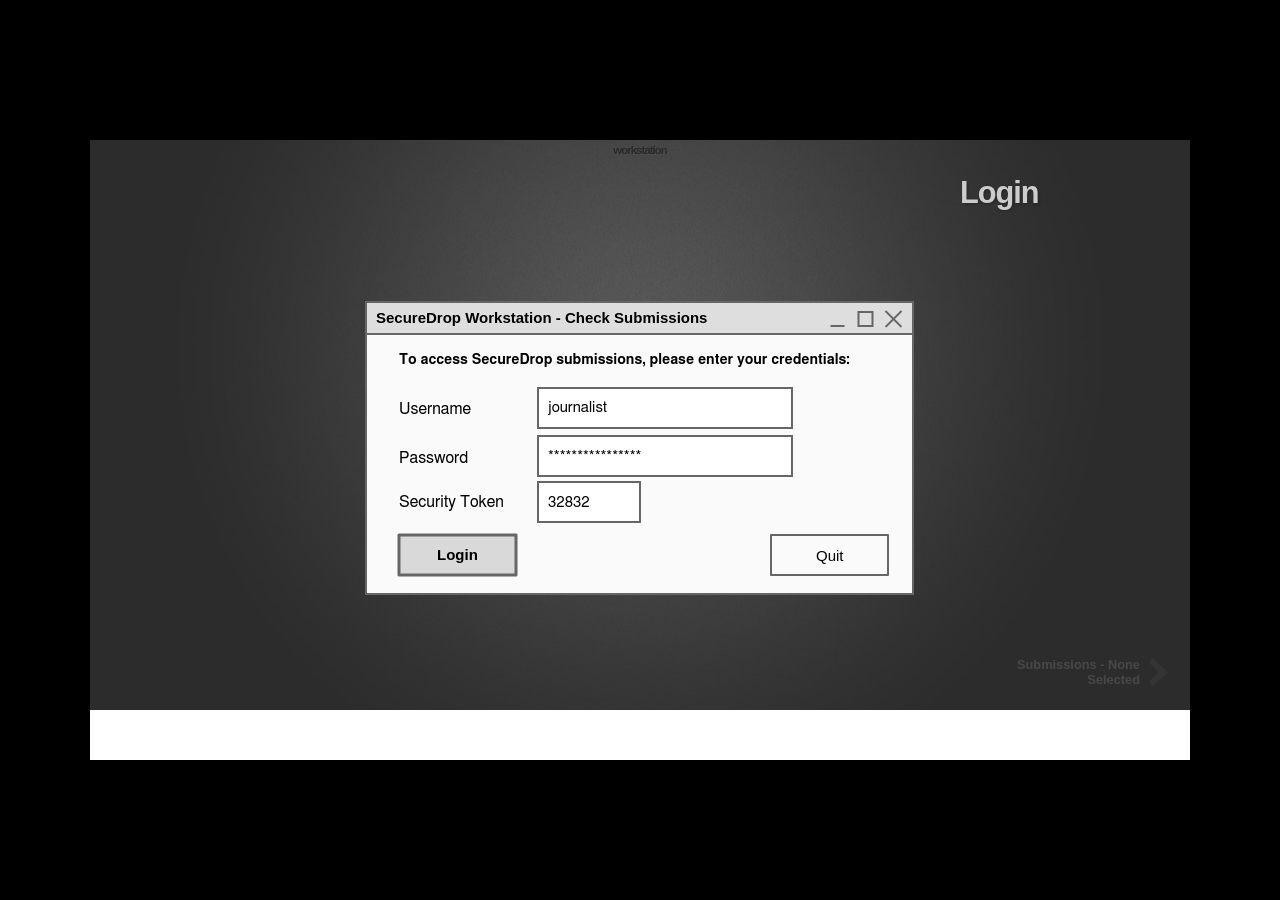
<file: workstation/index.html>
<html xmlns="http://www.w3.org/1999/xhtml" xmlns:p="http://www.evolus.vn/Namespace/Pencil" xmlns:html="http://www.w3.org/1999/xhtml"><head><meta http-equiv="Content-Type" content="text/html; charset=UTF-8" />
<title>workstation</title><script type="text/javascript" src="Resources/Script.js">
                    //
                </script></head><body><div id="page"><div id="content"><h1 id="documentTitle"><span>workstation</span></h1><div class="Page" id="login_page"><div class="Texts"><h2 class="Title">Login</h2></div><div class="Image"><img src="pages/login.png" width="1470" height="620" usemap="#map_login" id="login_page_image" /><div class="ImageFooter"> </div><map name="map_login"><area shape="rect" coords="614,395,731,435" href="#submissions_none_selected_page" title="Go to page 'Submissions - None Selected'" /></map></div></div><div class="Page" id="submissions_none_selected_page"><div class="Texts"><h2 class="Title">Submissions - None Selected</h2></div><div class="Image"><img src="pages/submissions_none_selected.png" width="1470" height="620" usemap="#map_submissions_none_selected" id="submissions_none_selected_page_image" /><div class="ImageFooter"> </div><map name="map_submissions_none_selected"><area shape="rect" coords="1026,289,1105,307" href="#source_view_page" title="Go to page 'Source view'" /><area shape="rect" coords="753,181,870,221" href="#submissions_all_selected_page" title="Go to page 'Submissions - All Selected'" /><area shape="rect" coords="454,181,680,221" href="#submissions_filtered_page" title="Go to page 'Submissions - Filtered'" /><area shape="rect" coords="607,447,724,487" href="#none_selected_message_page" title="Go to page 'None selected message'" /><area shape="rect" coords="454,447,571,487" href="#none_selected_message_page" title="Go to page 'None selected message'" /></map></div></div><div class="Page" id="none_selected_message_page"><div class="Texts"><h2 class="Title">None selected message</h2></div><div class="Image"><img src="pages/none_selected_message.png" width="1470" height="620" usemap="#map_none_selected_message" id="none_selected_message_page_image" /><div class="ImageFooter"> </div><map name="map_none_selected_message"><area shape="rect" coords="1026,289,1105,307" href="#source_view_page" title="Go to page 'Source view'" /><area shape="rect" coords="753,181,870,221" href="#submissions_all_selected_page" title="Go to page 'Submissions - All Selected'" /><area shape="rect" coords="454,181,680,221" href="#submissions_filtered_page" title="Go to page 'Submissions - Filtered'" /><area shape="rect" coords="607,447,724,487" href="#none_selected_message_page" title="Go to page 'None selected message'" /><area shape="rect" coords="454,447,571,487" href="#none_selected_message_page" title="Go to page 'None selected message'" /></map></div></div><div class="Page" id="submissions_all_selected_page"><div class="Texts"><h2 class="Title">Submissions - All Selected</h2></div><div class="Image"><img src="pages/submissions_all_selected.png" width="1470" height="620" usemap="#map_submissions_all_selected" id="submissions_all_selected_page_image" /><div class="ImageFooter"> </div><map name="map_submissions_all_selected"><area shape="rect" coords="1026,289,1105,307" href="#source_view_page" title="Go to page 'Source view'" /><area shape="rect" coords="1011,181,1128,221" href="#submissions_none_selected_page" title="Go to page 'Submissions - None Selected'" /><area shape="rect" coords="607,447,724,487" href="#delete_page" title="Go to page 'Delete?'" /><area shape="rect" coords="454,447,571,487" href="#download_page" title="Go to page 'Download'" /></map></div></div><div class="Page" id="download_page"><div class="Texts"><h2 class="Title">Download</h2></div><div class="Image"><img src="pages/download.png" width="1470" height="620" usemap="#map_download" id="download_page_image" /><div class="ImageFooter"> </div><map name="map_download"><area shape="rect" coords="650,532,959,600" href="#downloaded_page" title="Go to page 'Downloaded'" /><area shape="rect" coords="901,358,1018,398" href="#submissions_all_selected_page" title="Go to page 'Submissions - All Selected'" /><area shape="rect" coords="1026,289,1105,307" href="#source_view_page" title="Go to page 'Source view'" /><area shape="rect" coords="1011,181,1128,221" href="#submissions_none_selected_page" title="Go to page 'Submissions - None Selected'" /><area shape="rect" coords="607,447,724,487" href="#delete_page" title="Go to page 'Delete?'" /><area shape="rect" coords="454,447,571,487" href="#download_page" title="Go to page 'Download'" /></map></div></div><div class="Page" id="downloaded_page"><div class="Texts"><h2 class="Title">Downloaded</h2></div><div class="Image"><img src="pages/downloaded.png" width="1470" height="620" usemap="#map_downloaded" id="downloaded_page_image" /><div class="ImageFooter"> </div><map name="map_downloaded"><area shape="rect" coords="709,393,826,433" href="#submissions_all_selected_page" title="Go to page 'Submissions - All Selected'" /><area shape="rect" coords="1026,289,1105,307" href="#source_view_page" title="Go to page 'Source view'" /><area shape="rect" coords="1011,181,1128,221" href="#submissions_none_selected_page" title="Go to page 'Submissions - None Selected'" /><area shape="rect" coords="607,447,724,487" href="#delete_page" title="Go to page 'Delete?'" /><area shape="rect" coords="454,447,571,487" href="#download_page" title="Go to page 'Download'" /></map></div></div><div class="Page" id="delete_page"><div class="Texts"><h2 class="Title">Delete?</h2></div><div class="Image"><img src="pages/delete.png" width="1470" height="620" usemap="#map_delete" id="delete_page_image" /><div class="ImageFooter"> </div><map name="map_delete"><area shape="rect" coords="553,388,670,428" href="#submissions_all_selected_page" title="Go to page 'Submissions - All Selected'" /><area shape="rect" coords="795,388,1014,428" href="#deleted_page" title="Go to page 'Deleted!'" /><area shape="rect" coords="1026,289,1105,307" href="#source_view_page" title="Go to page 'Source view'" /><area shape="rect" coords="1011,181,1128,221" href="#submissions_none_selected_page" title="Go to page 'Submissions - None Selected'" /><area shape="rect" coords="607,447,724,487" href="#delete_page" title="Go to page 'Delete?'" /><area shape="rect" coords="454,447,571,487" href="#download_page" title="Go to page 'Download'" /></map></div></div><div class="Page" id="deleted_page"><div class="Texts"><h2 class="Title">Deleted!</h2></div><div class="Image"><img src="pages/deleted.png" width="1470" height="620" usemap="#map_deleted" id="deleted_page_image" /><div class="ImageFooter"> </div><map name="map_deleted"><area shape="rect" coords="898,329,1014,369" href="#no_submissions_page" title="Go to page 'No submissions'" /><area shape="rect" coords="1026,289,1105,307" href="#source_view_page" title="Go to page 'Source view'" /><area shape="rect" coords="1011,181,1128,221" href="#submissions_none_selected_page" title="Go to page 'Submissions - None Selected'" /><area shape="rect" coords="607,447,724,487" href="#delete_page" title="Go to page 'Delete?'" /><area shape="rect" coords="454,447,571,487" href="#download_page" title="Go to page 'Download'" /></map></div></div><div class="Page" id="submissions_filtered_page"><div class="Texts"><h2 class="Title">Submissions - Filtered</h2></div><div class="Image"><img src="pages/submissions_filtered.png" width="1470" height="620" usemap="#map_submissions_filtered" id="submissions_filtered_page_image" /><div class="ImageFooter"> </div><map name="map_submissions_filtered"><area shape="rect" coords="1026,289,1105,307" href="#source_view_page" title="Go to page 'Source view'" /><area shape="rect" coords="607,447,724,487" href="#none_selected_message_page" title="Go to page 'None selected message'" /><area shape="rect" coords="454,447,571,487" href="#none_selected_message_page" title="Go to page 'None selected message'" /></map></div></div><div class="Page" id="no_submissions_page"><div class="Texts"><h2 class="Title">No submissions</h2></div><div class="Image"><img src="pages/no_submissions.png" width="1470" height="620" usemap="#map_no_submissions" id="no_submissions_page_image" /><div class="ImageFooter"> </div></div></div><div class="Page" id="source_view_page"><div class="Texts"><h2 class="Title">Source view</h2></div><div class="Image"><img src="pages/source_view.png" width="1470" height="620" usemap="#map_source_view" id="source_view_page_image" /><div class="ImageFooter"> </div><map name="map_source_view"><area shape="rect" coords="800,447,996,487" href="#submissions_none_selected_page" title="Go to page 'Submissions - None Selected'" /><area shape="rect" coords="547,46,1028,114" href="#source_view_flag_page" title="Go to page 'Source view - Flag'" /><area shape="rect" coords="457,181,633,221" href="#compose_a_reply_page" title="Go to page 'Compose a reply'" /></map></div></div><div class="Page" id="compose_a_reply_page"><div class="Texts"><h2 class="Title">Compose a reply</h2></div><div class="Image"><img src="pages/compose_a_reply.png" width="1470" height="620" usemap="#map_compose_a_reply" id="compose_a_reply_page_image" /><div class="ImageFooter"> </div><map name="map_compose_a_reply"><area shape="rect" coords="960,402,1077,442" href="#source_view_page" title="Go to page 'Source view'" /><area shape="rect" coords="547,402,664,442" href="#compose_reply_empty_text_page" title="Go to page 'Compose reply - empty text'" /><area shape="rect" coords="546,226,1077,360" href="#compose_a_reply_some_text_page" title="Go to page 'Compose a reply - some text'" /><area shape="rect" coords="800,447,996,487" href="#submissions_none_selected_page" title="Go to page 'Submissions - None Selected'" /><area shape="rect" coords="547,46,1028,114" href="#source_view_flag_page" title="Go to page 'Source view - Flag'" /><area shape="rect" coords="457,181,633,221" href="#compose_a_reply_page" title="Go to page 'Compose a reply'" /></map></div></div><div class="Page" id="compose_reply_empty_text_page"><div class="Texts"><h2 class="Title">Compose reply - empty text</h2></div><div class="Image"><img src="pages/compose_reply_empty_text.png" width="1470" height="620" usemap="#map_compose_reply_empty_text" id="compose_reply_empty_text_page_image" /><div class="ImageFooter"> </div><map name="map_compose_reply_empty_text"><area shape="rect" coords="960,402,1077,442" href="#source_view_page" title="Go to page 'Source view'" /><area shape="rect" coords="547,402,664,442" href="#compose_reply_empty_text_page" title="Go to page 'Compose reply - empty text'" /><area shape="rect" coords="546,226,1077,360" href="#compose_a_reply_some_text_page" title="Go to page 'Compose a reply - some text'" /><area shape="rect" coords="800,447,996,487" href="#submissions_none_selected_page" title="Go to page 'Submissions - None Selected'" /><area shape="rect" coords="547,46,1028,114" href="#source_view_flag_page" title="Go to page 'Source view - Flag'" /><area shape="rect" coords="457,181,633,221" href="#compose_a_reply_page" title="Go to page 'Compose a reply'" /></map></div></div><div class="Page" id="compose_a_reply_some_text_page"><div class="Texts"><h2 class="Title">Compose a reply - some text</h2></div><div class="Image"><img src="pages/compose_a_reply_some_text.png" width="1470" height="620" usemap="#map_compose_a_reply_some_text" id="compose_a_reply_some_text_page_image" /><div class="ImageFooter"> </div><map name="map_compose_a_reply_some_text"><area shape="rect" coords="547,402,664,442" href="#updated_source_view_page" title="Go to page 'Updated source view'" /><area shape="rect" coords="960,402,1077,442" href="#source_view_page" title="Go to page 'Source view'" /><area shape="rect" coords="547,402,664,442" href="#compose_reply_empty_text_page" title="Go to page 'Compose reply - empty text'" /><area shape="rect" coords="546,226,1077,360" href="#compose_a_reply_some_text_page" title="Go to page 'Compose a reply - some text'" /><area shape="rect" coords="800,447,996,487" href="#submissions_none_selected_page" title="Go to page 'Submissions - None Selected'" /><area shape="rect" coords="547,46,1028,114" href="#source_view_flag_page" title="Go to page 'Source view - Flag'" /><area shape="rect" coords="457,181,633,221" href="#compose_a_reply_page" title="Go to page 'Compose a reply'" /></map></div></div><div class="Page" id="updated_source_view_page"><div class="Texts"><h2 class="Title">Updated source view</h2></div><div class="Image"><img src="pages/updated_source_view.png" width="1470" height="620" usemap="#map_updated_source_view" id="updated_source_view_page_image" /><div class="ImageFooter"> </div><map name="map_updated_source_view"><area shape="rect" coords="800,447,996,487" href="#submissions_none_selected_page" title="Go to page 'Submissions - None Selected'" /><area shape="rect" coords="547,46,1028,114" href="#source_view_flag_page" title="Go to page 'Source view - Flag'" /><area shape="rect" coords="457,181,633,221" href="#compose_a_reply_page" title="Go to page 'Compose a reply'" /></map></div></div><div class="Page" id="source_view_flag_page"><div class="Texts"><h2 class="Title">Source view - Flag</h2></div><div class="Image"><img src="pages/source_view_flag.png" width="1470" height="620" usemap="#map_source_view_flag" id="source_view_flag_page_image" /><div class="ImageFooter"> </div><map name="map_source_view_flag"><area shape="rect" coords="800,447,996,487" href="#submissions_none_selected_page" title="Go to page 'Submissions - None Selected'" /><area shape="rect" coords="457,181,633,221" href="#flag_for_reply_dialog_page" title="Go to page 'Flag for reply dialog'" /></map></div></div><div class="Page" id="source_view_flagged_page"><div class="Texts"><h2 class="Title">Source view - Flagged</h2></div><div class="Image"><img src="pages/source_view_flagged.png" width="1470" height="620" usemap="#map_source_view_flagged" id="source_view_flagged_page_image" /><div class="ImageFooter"> </div><map name="map_source_view_flagged"><area shape="rect" coords="800,447,996,487" href="#submissions_none_selected_page" title="Go to page 'Submissions - None Selected'" /></map></div></div><div class="Page" id="flag_for_reply_dialog_page"><div class="Texts"><h2 class="Title">Flag for reply dialog</h2></div><div class="Image"><img src="pages/flag_for_reply_dialog.png" width="1470" height="620" usemap="#map_flag_for_reply_dialog" id="flag_for_reply_dialog_page_image" /><div class="ImageFooter"> </div><map name="map_flag_for_reply_dialog"><area shape="rect" coords="536,193,1079,468" href="#source_view_flagged_page" title="Go to page 'Source view - Flagged'" /><area shape="rect" coords="800,447,996,487" href="#submissions_none_selected_page" title="Go to page 'Submissions - None Selected'" /></map></div></div><div id="navigator"><div class="NavLink" id="prevLink"><div class="Wrapper"><a href="#"> </a></div></div><div class="NavLink NavNextLink" id="nextLink"><div class="Wrapper"><a href="#"> </a></div></div></div></div><div id="footer"></div></div></body></html>
</file>
<file: mpedit/styles.css>
:root {
  color-scheme: light;
  --bg: #f6f4ef;
  --ink: #1d2528;
  --muted: #6a7478;
  --panel: #fffdf8;
  --edge: #d9d4ca;
  --edge-strong: #b9b1a4;
  --accent: #0f6b5f;
  --accent-ink: #ffffff;
  --line-bg: #ebe7dd;
  --button: #f1eee7;
  --button-hover: #e6e1d7;
  --danger: #9d2f2f;
  --shadow: 0 16px 42px rgba(31, 34, 31, 0.12);
  font-family: Inter, ui-sans-serif, system-ui, -apple-system, BlinkMacSystemFont, "Segoe UI", sans-serif;
}

* {
  box-sizing: border-box;
}

html,
body {
  height: 100%;
}

body {
  margin: 0;
  background: var(--bg);
  color: var(--ink);
}

button,
select,
textarea {
  font: inherit;
}

.app {
  height: 100vh;
  height: 100dvh;
  display: grid;
  grid-template-rows: auto 1fr;
  gap: 14px;
  padding: 18px;
  overflow: hidden;
}

.topbar {
  display: flex;
  align-items: center;
  justify-content: space-between;
  gap: 12px;
}

h1 {
  margin: 0;
  font-size: clamp(1.2rem, 2.2vw, 1.7rem);
  line-height: 1.1;
  letter-spacing: 0;
}

button,
select {
  border: 1px solid var(--edge-strong);
  background: var(--button);
  color: var(--ink);
  border-radius: 6px;
  min-height: 34px;
}

button {
  cursor: pointer;
  padding: 0 12px;
}

button:hover,
select:hover {
  background: var(--button-hover);
}

button:focus-visible,
select:focus-visible,
textarea:focus-visible {
  outline: 3px solid rgba(15, 107, 95, 0.28);
  outline-offset: 2px;
}

.primary-action {
  background: var(--accent);
  border-color: var(--accent);
  color: var(--accent-ink);
  font-weight: 650;
  white-space: nowrap;
}

.primary-action:hover {
  background: #0b5b51;
}

.panels {
  min-height: 0;
  display: grid;
  grid-template-columns: minmax(0, 1fr) minmax(0, 1fr);
  grid-auto-rows: minmax(0, 1fr);
  gap: 14px;
}

.panel {
  min-width: 0;
  min-height: 0;
  display: grid;
  grid-template-rows: auto 1fr;
  background: var(--panel);
  border: 1px solid var(--edge);
  border-radius: 8px;
  box-shadow: var(--shadow);
  overflow: hidden;
}

.panelbar {
  display: flex;
  align-items: center;
  justify-content: space-between;
  gap: 10px;
  padding: 10px;
  border-bottom: 1px solid var(--edge);
}

.prompt-controls {
  min-width: 0;
  display: grid;
  grid-template-columns: 34px minmax(108px, 1fr) 34px 34px 34px;
  gap: 6px;
  flex: 1;
}

.icon-button {
  width: 34px;
  padding: 0;
  display: inline-grid;
  place-items: center;
  font-size: 1.05rem;
  line-height: 1;
}

.delete {
  color: var(--danger);
}

.prompt-select {
  min-width: 0;
  width: 100%;
  padding: 0 8px;
}

.panel-actions {
  flex: 0 0 auto;
  display: flex;
  gap: 6px;
}

.copy-side,
.clear-side {
  white-space: nowrap;
}

.editor-shell {
  min-height: 0;
  display: grid;
  grid-template-columns: auto 1fr;
  background: #fffefa;
  overflow: hidden;
}

.line-numbers,
textarea {
  margin: 0;
  border: 0;
  font-family: "SFMono-Regular", Consolas, "Liberation Mono", Menlo, monospace;
  font-size: 14px;
  line-height: 1.55;
  tab-size: 2;
}

.line-numbers {
  min-width: 48px;
  padding: 12px 9px;
  overflow: hidden;
  user-select: none;
  text-align: right;
  color: var(--muted);
  background: var(--line-bg);
  border-right: 1px solid var(--edge);
}

textarea {
  width: 100%;
  height: 100%;
  min-height: 0;
  overflow: auto;
  resize: none;
  padding: 12px;
  background: transparent;
  color: var(--ink);
  outline-offset: -3px;
}

.toast {
  position: fixed;
  left: 50%;
  bottom: 18px;
  transform: translateX(-50%) translateY(14px);
  min-height: 34px;
  max-width: calc(100vw - 32px);
  padding: 8px 12px;
  border-radius: 6px;
  background: rgba(29, 37, 40, 0.92);
  color: white;
  display: flex;
  align-items: center;
  gap: 10px;
  opacity: 0;
  pointer-events: none;
  transition: opacity 140ms ease, transform 140ms ease;
}

.toast.is-visible {
  opacity: 1;
  pointer-events: auto;
  transform: translateX(-50%) translateY(0);
}

.toast button {
  min-height: 28px;
  border-color: rgba(255, 255, 255, 0.35);
  background: rgba(255, 255, 255, 0.12);
  color: white;
  font-weight: 650;
}

.toast button:hover {
  background: rgba(255, 255, 255, 0.22);
}

@media (max-width: 760px) {
  .app {
    padding: 10px;
  }

  .topbar {
    align-items: stretch;
  }

  .panels {
    grid-template-columns: 1fr;
  }

  .panel {
    min-height: 0;
  }

  .panelbar {
    align-items: stretch;
    flex-direction: column;
  }

  .panel-actions {
    display: grid;
    grid-template-columns: 1fr 1fr;
  }
}
</file>
